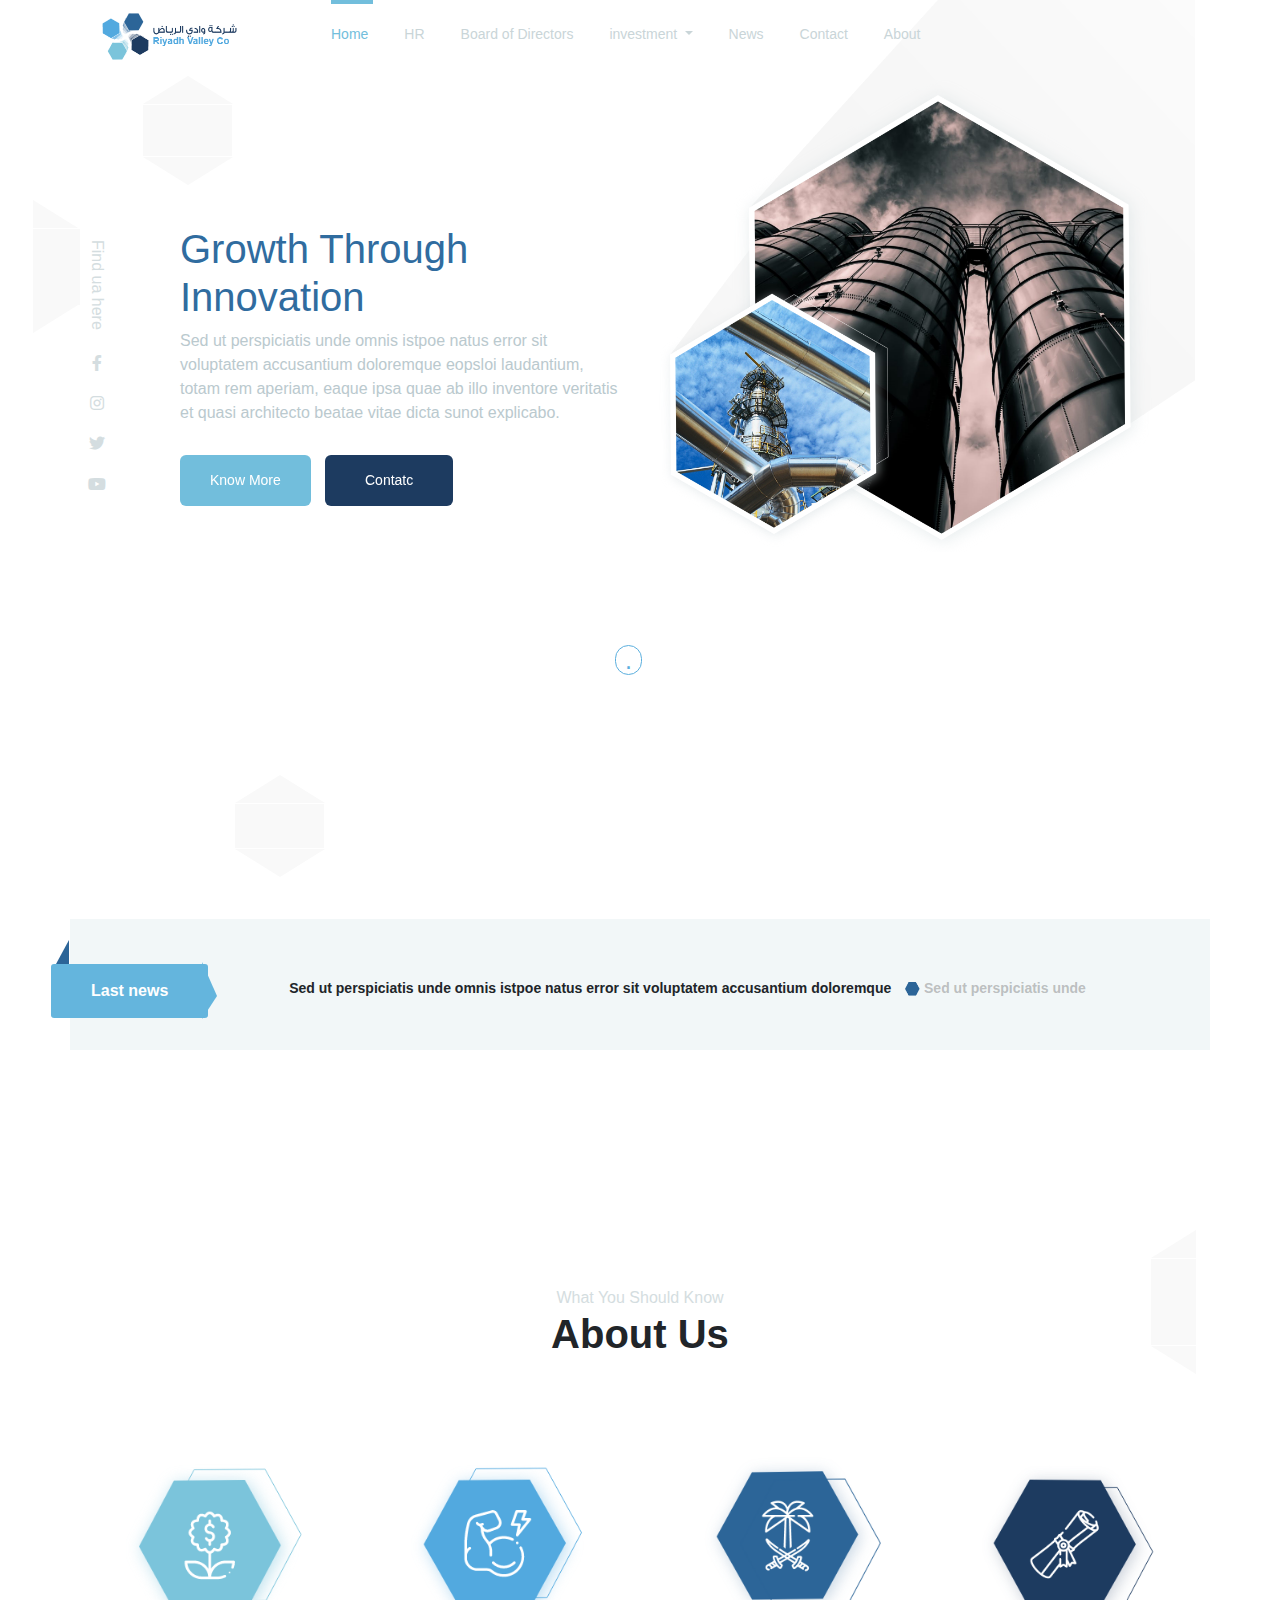
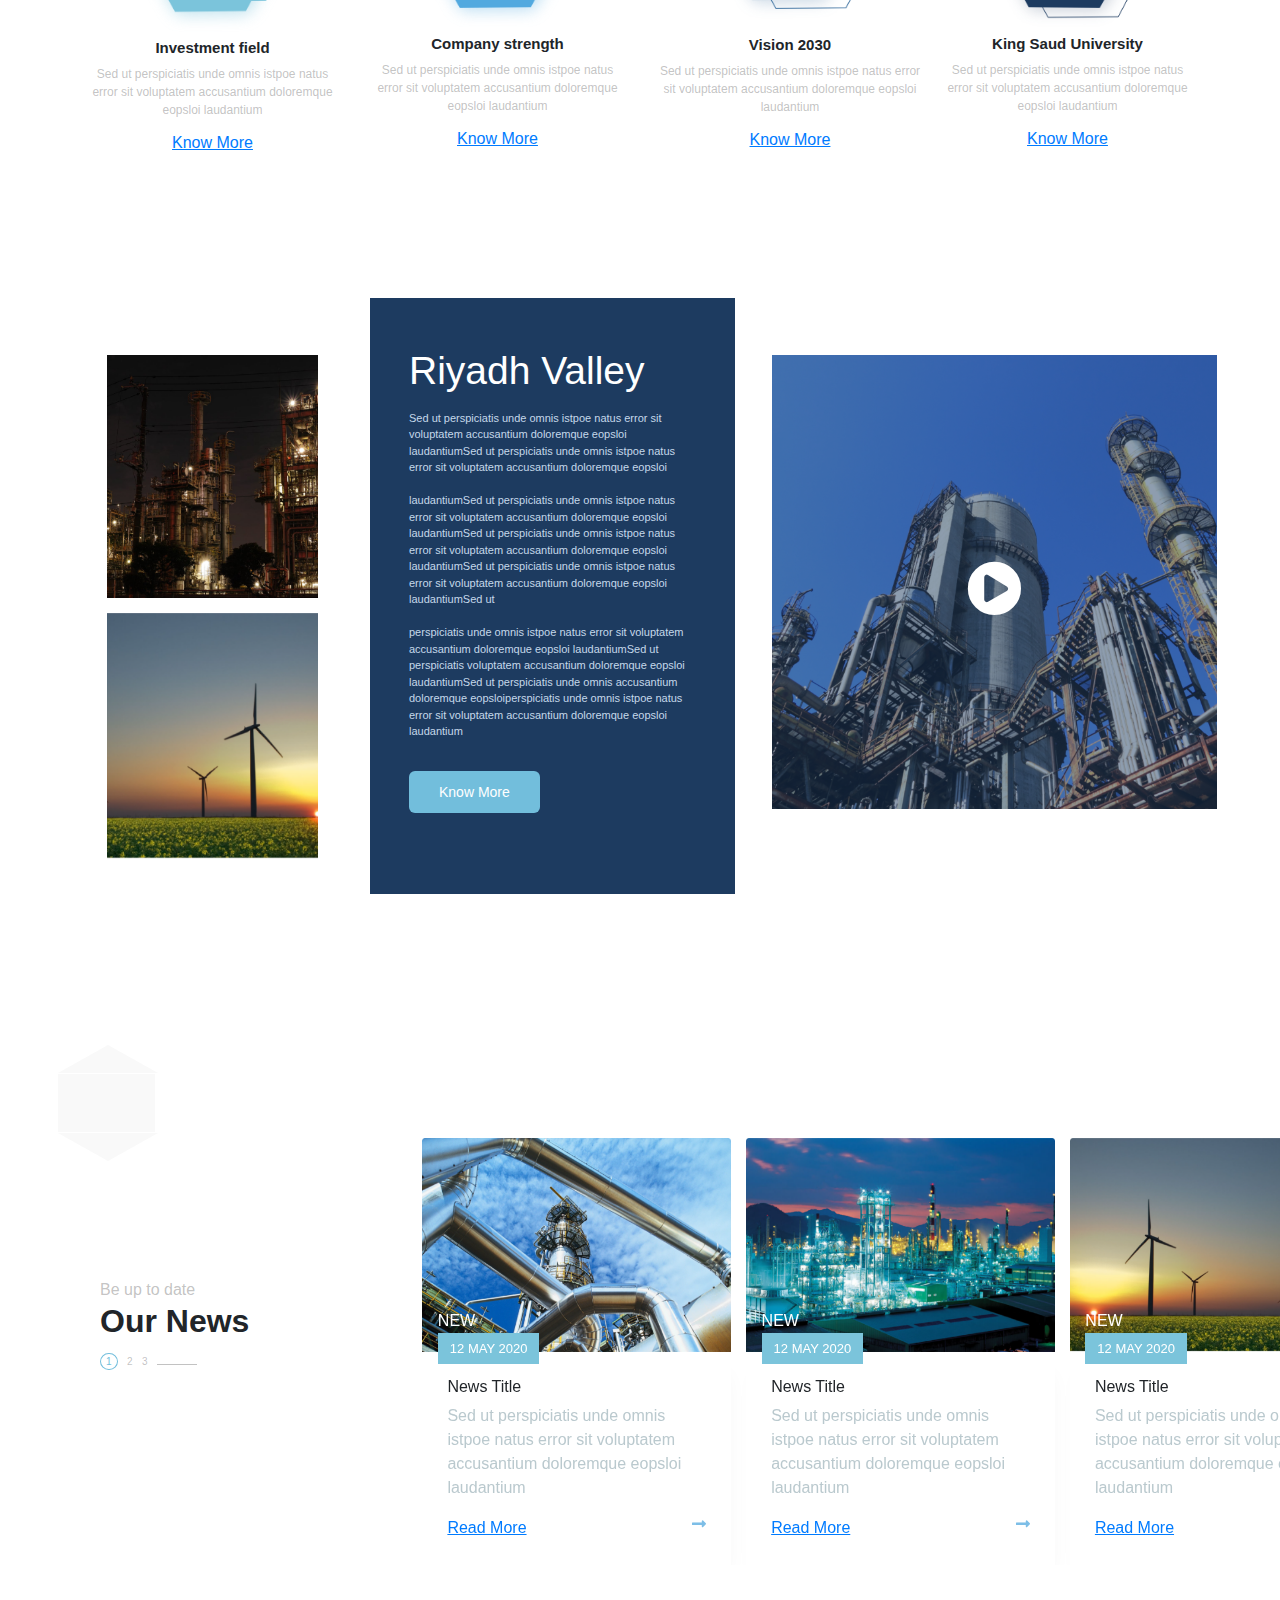
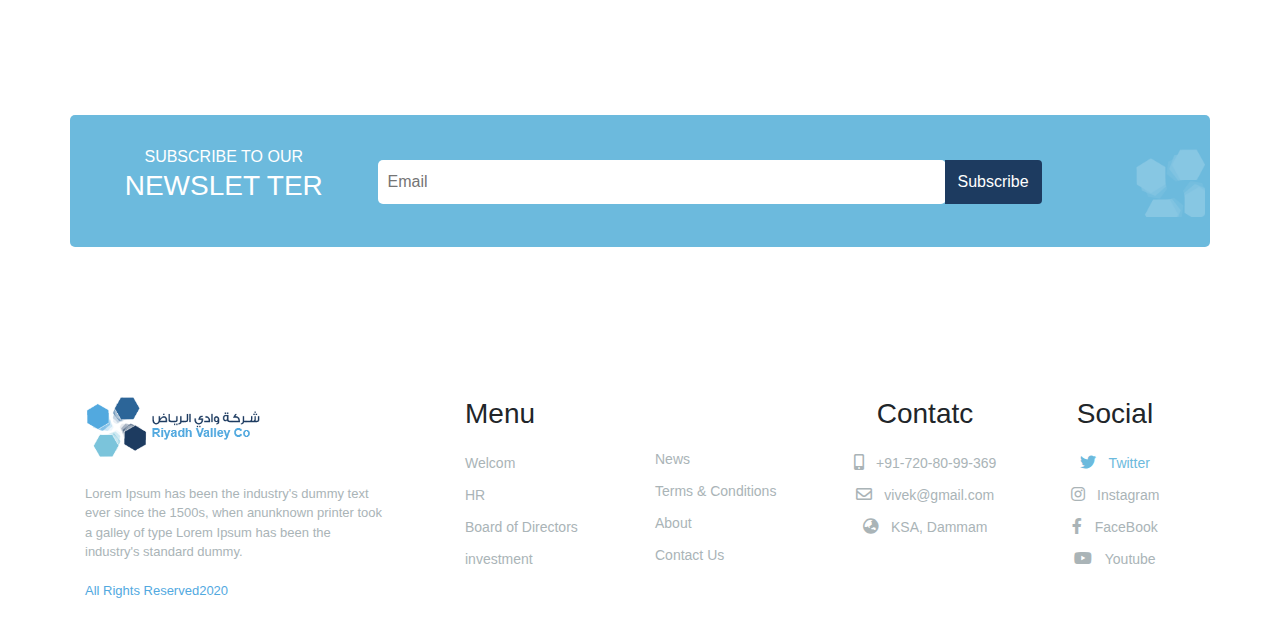
<file: index.html>
<!DOCTYPE html>
<html>
<head>
    <title>Home</title>
      <meta charset="utf-8">
      <meta name="viewport" content="width=device-width, initial-scale=1, shrink-to-fit=no">
      <link rel="stylesheet" href="css/bootstrap.css">
      <link rel="stylesheet" href="css/font-awesome.min.css">
      <link rel="stylesheet" href="css/owl.carousel.min.css">
      <link rel="stylesheet" href="css/owl.theme.default.css">
      <link rel="stylesheet" href="css/magnific-popup.css">
      <link rel="stylesheet" href="css/hover-min.css">
      <link rel="stylesheet" href="css/style.css">
</head>
<body>

 <!-- start header -->
 <header>
  <div class="container">
 <nav class="navbar navbar-expand-lg">
   <a class="navbar-brand" href="#"><img src="img/RVC Logo-1.png" alt=""></a>
   <button class="navbar-toggler" type="button" data-toggle="collapse" data-target="#Dropdown" aria-controls="Dropdown" aria-expanded="false" aria-label="Toggle navigation">
     <span><i class=" icon fas fa-bars fa-lg"></i></span>
   </button>

   <div class="collapse navbar-collapse" id="Dropdown">
     <ul class="navbar-nav">
       <li class="nav-item active">
         <a class="nav-link" href="index.html">Home</a>
       </li>
       <li class="nav-item">
         <a class="nav-link" href="#">HR</a>
       </li>
       <li class="nav-item">
        <a class="nav-link" href="Company.html">Board of Directors</a>
       </li>
       <li class="nav-item dropdown">
         <a class="nav-link dropdown-toggle" href="#" id="MenuLink" role="button" data-toggle="dropdown" aria-haspopup="true" aria-expanded="false">
           investment
         </a>
         <div class="dropdown-menu" aria-labelledby="MenuLink">
         <a class="dropdown-item" href="Project.html">Projects</a>
         </div>
       </li>
       <li class="nav-item">
         <a class="nav-link" href="News.html">News</a>
       </li>
       <li class="nav-item">
         <a class="nav-link" href="Contact.html">Contact</a>
       </li>
       <li class="nav-item">
         <a class="nav-link" href="About.html">About</a>
       </li>
       </ul>
     </div>
    </nav>
  </div>
 </header>
 <!-- End header -->
 
  <!-- start section -->
<section>
  <div class="container">
    <div id="after-before"></div>
   <div class="row">
      <div class="col-md-1">
      <div class="link">
         <span>Find ua here</span>
         <a href="#"><i class="fab fa-facebook-f"></i></a>
         <a href="#"><i class="fab fa-instagram"></i></a>
         <a href="#"><i class="fab fa-twitter"></i></a>
         <a href="#"><i class="fab fa-youtube"></i></a>
    </div>
    <div id="after-before2"></div>
</div>
<div class="col-md-5">
  <div class="title">
    <h2>Growth Through  <br>Innovation</h2>
      <p>Sed ut perspiciatis unde omnis istpoe natus error sit voluptatem
      accusantium doloremque eopsloi laudantium, totam rem aperiam,
      eaque ipsa quae ab illo inventore veritatis et quasi architecto beatae
      vitae dicta sunot explicabo.</p>
    <a class="hvr-wobble-horizontal" href="#">Know More</a>
    <a class="hvr-wobble-horizontal" href="#">Contatc</a>
     </div>
      </div>
     <div class="col-md-6">
    <div class="imge">
      <img src="img/img-663.png" alt="">
    </div>
    <a class="center" href="#last-news">.</a>
  </div>
   </div>
  </div>
</section>
  <!-- End section -->

<!-- start last-news -->
<section class="last-news" id="last-news">
  <div class="container text-center">
    <div id="after-before3"></div>
    <div class="row">
        <div class="col-lg-2 col-md-6">
					 <div class="last-link">
            <a href="#">Last news</a>
           </div>
					</div>

            <div class="col-lg-9 col-md-6">
					<div class="heading">
						<p>Sed ut perspiciatis unde omnis istpoe natus error sit
            voluptatem accusantium doloremque <span>
              <img src="img/imfls.png" alt="">
            </span> <span>Sed ut perspiciatis unde</span></p>
					</div>
				</div>
			</div>
		</section>
    <!-- Emd last-news -->

<!-- <!-start about -->
<div class="about">
  <div class="container text-center">
    <div class="title">
      <div id="after-before4"></div>
      <span>What You Should Know</span>
      <h2>About Us</h2>
   </div>
    <div class="row">
      <div class="col-md-3">
        <div class="about-us">
         <img src="img/about-1.png" alt="">
          <h4>Investment field</h4>
            <p>Sed ut perspiciatis unde omnis istpoe
            natus error sit voluptatem accusantium
            doloremque eopsloi laudantium</p>
            <a href="#">Know More</a>
        </div>
      </div>
      <div class="col-md-3">
      <div class="about-us">
            <img src="img/about-2.png" alt="">
            <h4>Company strength</h4>
            <p>Sed ut perspiciatis unde omnis istpoe
            natus error sit voluptatem accusantium
            doloremque eopsloi laudantium</p>
            <a href="#">Know More</a>
      </div>
    </div>
    <div class="col-md-3">
        <div class="about-us-3">
      <img  src="img/about-3.png" alt="">
          <h4>Vision 2030</h4>
          <p>Sed ut perspiciatis unde omnis istpoe
            natus error sit voluptatem accusantium
            doloremque eopsloi laudantium</p>
          <a href="#">Know More</a>
        </div>
    </div>
    <div class="col-md-3">
        <div class="about-us">
        <img src="img/about-4.png" alt="">
          <h4>King Saud University</h4>
          <p>Sed ut perspiciatis unde omnis istpoe
          natus error sit voluptatem accusantium
          doloremque eopsloi laudantium</p>
          <a href="#">Know More</a>
        </div>
      </div>
    </div>
  </div>
</div>
<!-- End about -->

<!-- strtt Riyadh -->
<section class="Riyadh">
<div class="container">
    <div class="row text-center">

      <div class="col-md-3">
        <div class="img">
          <div>
            <img src="img/pexels-photo-236722.png" alt="">
          </div>
          <div>
          <img src="img/Asset -6.png" alt="">
          </div>

        </div>
      </div>

      <div class="col-md-4">
         <div class="Riyadh-desc">
           <h3>Riyadh Valley</h3>
              <p>Sed ut perspiciatis unde omnis istpoe natus
              error sit voluptatem accusantium doloremque
              eopsloi laudantiumSed ut perspiciatis unde
              omnis istpoe natus error sit voluptatem
              accusantium doloremque eopsloi<br>
              <br>
              laudantiumSed ut perspiciatis unde omnis
              istpoe natus error sit voluptatem accusantium
              doloremque eopsloi laudantiumSed ut
              perspiciatis unde omnis istpoe natus error sit
              voluptatem accusantium doloremque eopsloi
              laudantiumSed ut perspiciatis unde omnis
              istpoe natus error sit voluptatem accusantium
              doloremque eopsloi laudantiumSed ut<br>
              <br>
              perspiciatis unde omnis istpoe natus error sit
              voluptatem accusantium doloremque eopsloi
              laudantiumSed ut perspiciatis voluptatem
              accusantium doloremque eopsloi
              laudantiumSed ut perspiciatis unde omnis
              accusantium doloremque eopsloiperspiciatis
              unde omnis istpoe natus error sit voluptatem
              accusantium doloremque eopsloi laudantium
          </p>
            <a href="#">Know More</a>
         </div>
      </div>

      <div class="col-md-5">
        <div class="Video">
          <div class="overlay">
            <a class="pop" href="">
              <i class="fas fa-play-circle">
              </i>
            </a>
          </div>
          <img src="img/imges-abo.png" alt="">
        </div>
      </div>
    </div>
  </div>
</section>
<!-- End Riyadh -->

  <!-- start slider -->
<div id="after-before5"></div>
 <div class="News">
   <div class="container">
     <div class="title">
      <span>Be up to date</span>
      <h2>Our News</h2>
       <span>1</span>
       <span>2</span>
       <span>3</span>
     </div>
    </div>
   </div>
     <div class="slider">
       <div class="owl-carousel owl-theme">
         <div class="item">
           <div class="date">
             <img src="img/Asset -2.png" alt="">
             <div class="date-desc">
               <span>NEW</span>
               <span>12 MAY 2020</span>
             </div>
           </div>

           <div class="news-title">
           <h6>News Title</h6>
            <p>Sed ut perspiciatis unde omnis istpoe
            natus error sit voluptatem accusantium
            doloremque eopsloi laudantium</p>
            <a href="#">Read More</a>
            <i class="fas fa-long-arrow-alt-right"></i>
           </div>
         </div>

         <div class="item">
           <div class="date">
             <img src="img/imgeswe.png" alt="">
             <div class="date-desc">
               <span>NEW</span>
               <span>12 MAY 2020</span>
             </div>
           </div>
           <div class="news-title">
           <h6>News Title</h6>
           <p>Sed ut perspiciatis unde omnis istpoe
           natus error sit voluptatem accusantium
           doloremque eopsloi laudantium</p>
           <a href="#">Read More</a>
           <i class="fas fa-long-arrow-alt-right"></i>
           </div>
         </div>

         <div class="item">
           <div class="date">
             <img src="img/Asset 4.png" alt="">
             <div class="date-desc">
               <span>NEW</span>
               <span>12 MAY 2020</span>
             </div>
           </div>
          <div class="news-title">
           <h6>News Title</h6>
           <p>Sed ut perspiciatis unde omnis istpoe
           natus error sit voluptatem accusantium
           doloremque eopsloi laudantium</p>
           <a href="#">Read More</a>
           <i class="fas fa-long-arrow-alt-right"></i>
           </div>
        </div>
      </div>
    </div>
   </div>
  </div>
   <!-- End slider -->

<!-- strat SUBSCRIBE -->
<div class="SUBSCRIBE">
  <div class="container text-center">
    <div class="row">
      <div class="col-lg-3 col-md-6">
        <div class="head">
           <span>SUBSCRIBE TO OUR</span>
           <h3>NEWSLET TER</h3>
        </div>
      </div>

      <div class="col-lg-8 col-md-6">
        <div class="input-group">
        <input type="text" placeholder="Email" aria-describedby="basic-addon2">
        <div class="input-group-append">
        <button class="btn" type="button">Subscribe</button>
        </div>
       </div>
      </div>
      <div class="col-lg-1">
         <div class="SUBSCRIBE-img">
           <img src="img/img-97.png" alt="">
         </div>
      </div>
    </div>
  </div>
</div>
<!-- End SUBSCRIBE -->

<!-- Start footer -->
<footer>
<div class="container text-center">
<div class="row">
  <div class="col-md-4">
    <div class="desc-footer">
         <img src="img/RVC Logo.png" alt="">
           <p>Lorem Ipsum has been the industry's dummy
          text ever since the 1500s, when anunknown
          printer took a galley of type Lorem Ipsum has
          been the industry's standard dummy.</p>
         <span>All Rights Reserved2020</span>
    </div>
  </div>
  <div class="col-md-2">
  <div class="Menu">
    <h3>Menu</h3>
    <ul>
      <li><a href="#">Welcom</a></li>
      <li><a href="#">HR</a></li>
      <li><a href="#">Board of Directors</a></li>
      <li><a href="#">investment</a></li>
    </ul>
  </div>
  </div>
  <div class="col-md-2">
    <div class="News">
      <ul>
        <li><a href="#">News</a></li>
        <li><a href="#">Terms & Conditions</a></li>
        <li><a href="#">About</a></li>
        <li><a href="#">Contact Us</a></li>
      </ul>
    </div>
  </div>
  <div class="col-md-2">
    <div class="Contatc">
      <h3>Contatc</h3>
      <ul>
        <li><i class="fas fa-mobile-alt"></i> <a href="#">+91-720-80-99-369</a></li>
        <li><i class="far fa-envelope"></i> <a href="#">vivek@gmail.com</a></li>
        <li><i class="fas fa-globe-asia"></i> <a href="#">KSA, Dammam</a></li>
      </ul>
    </div>
  </div>
  <div class="col-md-2">
    <div class="social">
      <h3>Social</h3>
        <ul>
        <li class="active"><i class="fab fa-twitter"></i> <a href="#">Twitter</a></li>
        <li><i class="fab fa-instagram"></i> <a href="#">Instagram</a></li>
        <li><i class="fab fa-facebook-f"></i> <a href="#">FaceBook</a></li>
        <li><i class="fab fa-youtube"></i> <a href="#">Youtube</a></li>
      </ul>
    </div>
  </div>
   </div>
</div>
</footer>
<!-- End footer -->


    <script src="js/jquery-3.4.1.min.js"></script>
    <script src="js/bootstrap.js"></script>
    <script src="js/popper.js"></script>
    <script src="js/jquery.magnific-popup.min.js"></script>
    <script src="js/owl.carousel.min.js"></script>
    <script src="js/script.js"></script>
</body>
</html>
</file>
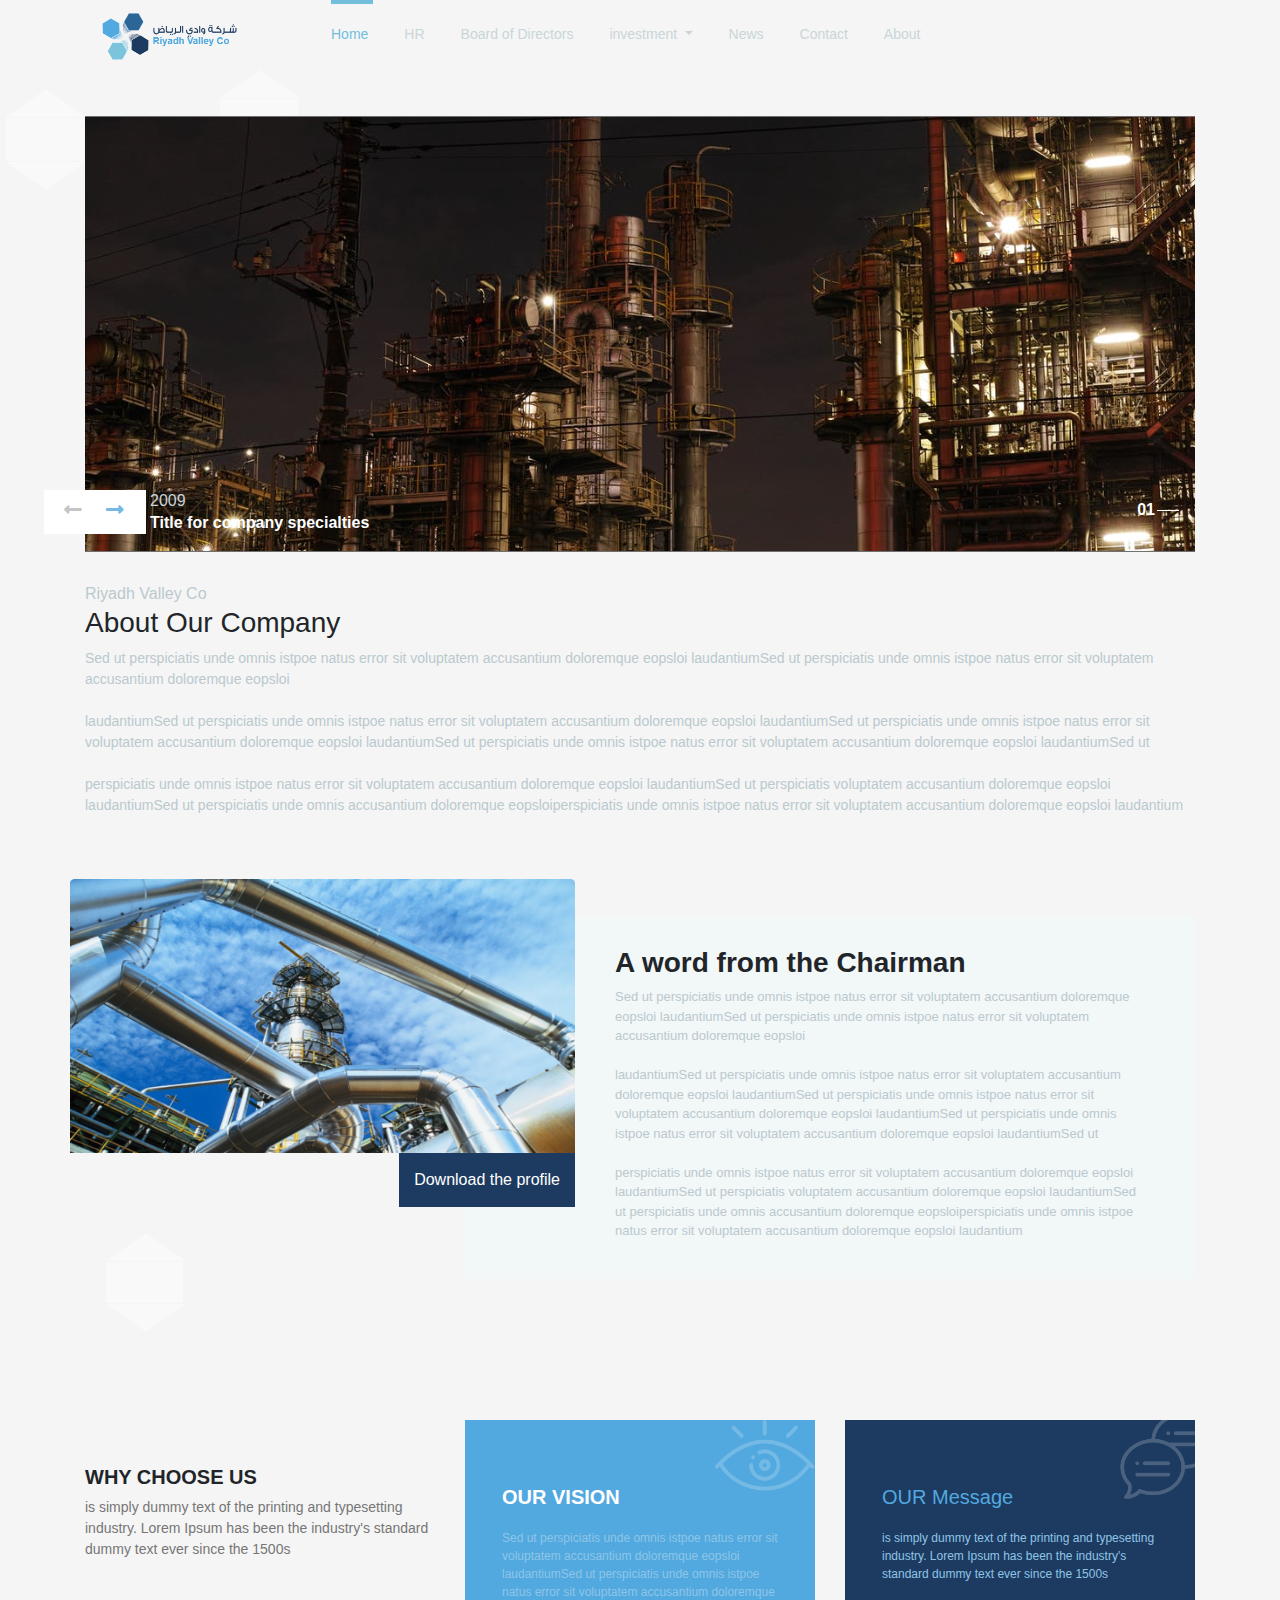
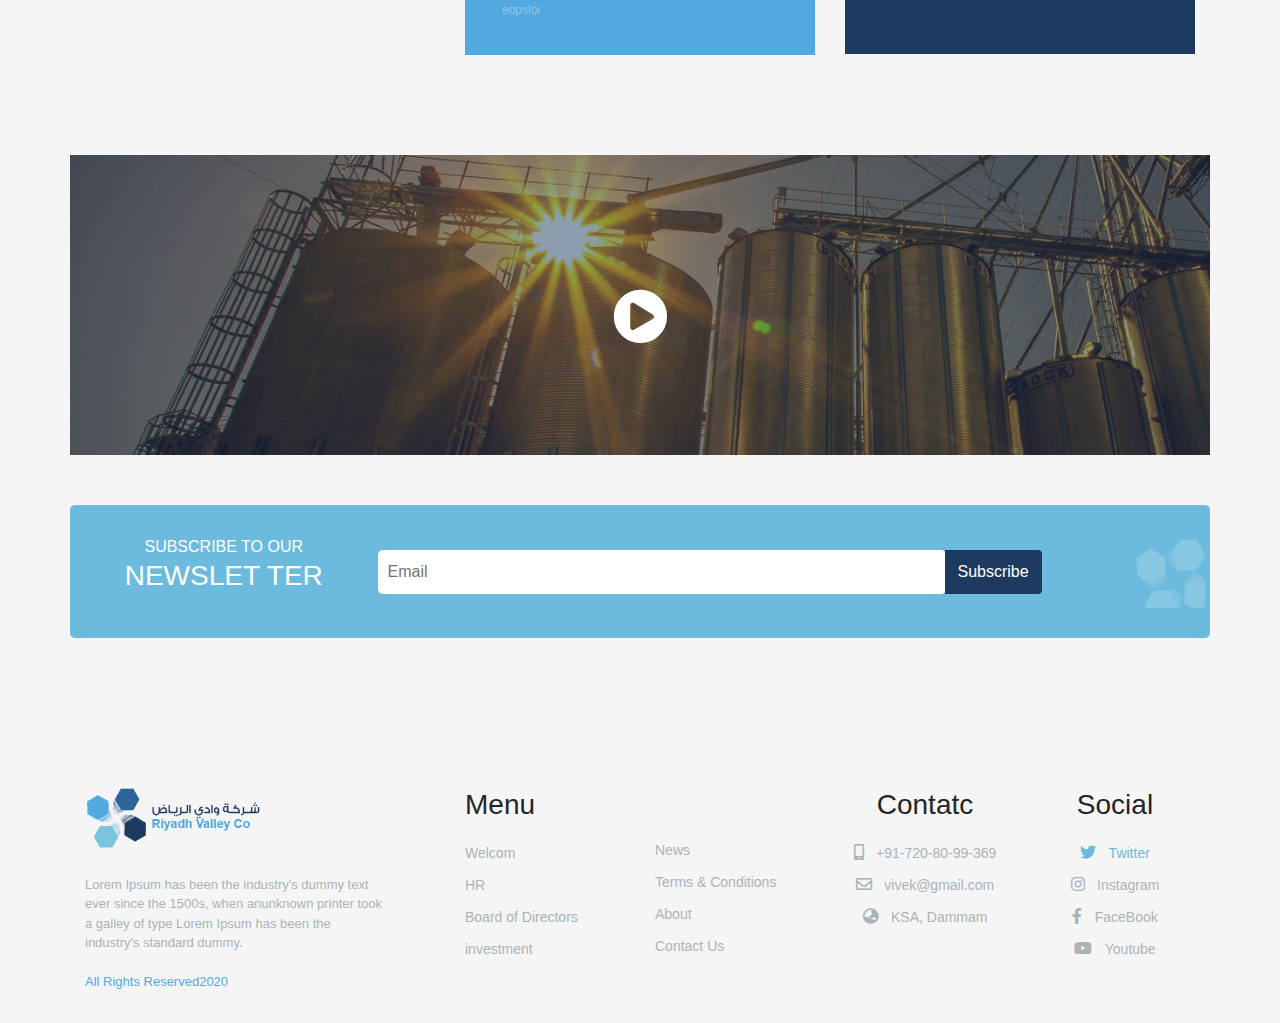
<file: About.html>
<!DOCTYPE html>
<html>
<head>
    <title>About</title>
      <meta charset="utf-8">
      <meta name="viewport" content="width=device-width, initial-scale=1, shrink-to-fit=no">
      <link rel="stylesheet" href="css/bootstrap.css">
      <link rel="stylesheet" href="css/font-awesome.min.css">
      <link rel="stylesheet" href="css/owl.carousel.min.css">
      <link rel="stylesheet" href="css/owl.theme.default.css">
      <link rel="stylesheet" href="css/magnific-popup.css">
      <link rel="stylesheet" href="css/hover-min.css">
      <link rel="stylesheet" href="css/style.css">
</head>
<body class="background">
 <!-- start header -->
 <header>
  <div class="container">
 <nav class="navbar navbar-expand-lg">
   <a class="navbar-brand" href="#"><img src="img/RVC Logo-1.png" alt=""></a>
   <button class="navbar-toggler" type="button" data-toggle="collapse" data-target="#Dropdown" aria-controls="Dropdown" aria-expanded="false" aria-label="Toggle navigation">
     <span><i class=" icon fas fa-bars fa-lg"></i></span>
   </button>

   <div class="collapse navbar-collapse" id="Dropdown">
     <ul class="navbar-nav">
       <li class="nav-item active">
        <a class="nav-link" href="index.html">Home</a>
       </li>
       <li class="nav-item">
         <a class="nav-link" href="#">HR</a>
       </li>
       <li class="nav-item">
        <a class="nav-link" href="Company.html">Board of Directors</a>
       </li>
       <li class="nav-item dropdown">
         <a class="nav-link dropdown-toggle" href="#" id="MenuLink" role="button" data-toggle="dropdown" aria-haspopup="true" aria-expanded="false">
           investment
         </a>
         <div class="dropdown-menu" aria-labelledby="MenuLink">
         <a class="dropdown-item" href="Project.html">Projects</a>
         </div>
       </li>
       <li class="nav-item">
         <a class="nav-link" href="News.html">News</a>
       </li>
       <li class="nav-item">
         <a class="nav-link" href="Contact.html">Contact</a>
       </li>
       <li class="nav-item">
         <a class="nav-link" href="About.html">About</a>
       </li>
       </ul>
     </div>
    </nav>
  </div>
 </header>
 <!-- End header -->

<!-- start section -->
<div class="section">
  <div id="after-before9"></div>
  <div class="container">
    <div id="after-before8"></div>
    <div class="Information">
        <div class="arrow">
          <i class="fas fa-long-arrow-alt-left"></i>
          <i class="fas fa-long-arrow-alt-right"></i>
        </div>
        <div class="icon">
          <span>2009</span>
          <h6>Title for company specialties</h6>
       </div>
       <span>01</span>
  </div>
</div>
<!-- End section -->

<!-- start about -->
<div class="about-Project">
  <div class="container">
    <div class="about-desc">
      <span>Riyadh Valley Co</span>
      <h3>About Our Company</h3>
      <p>Sed ut perspiciatis unde omnis istpoe natus error sit voluptatem
       accusantium doloremque eopsloi laudantiumSed ut perspiciatis unde omnis istpoe
       natus error sit voluptatem accusantium doloremque eopsloi 
       <br> <br>
       laudantiumSed ut perspiciatis unde omnis istpoe natus
        error sit voluptatem accusantium doloremque eopsloi laudantiumSed 
        ut perspiciatis unde omnis istpoe natus error sit voluptatem accusantium 
        doloremque eopsloi laudantiumSed ut perspiciatis unde omnis istpoe natus error 
        sit voluptatem accusantium doloremque eopsloi laudantiumSed ut 
      <br> <br>
     perspiciatis unde omnis istpoe natus error sit
      voluptatem accusantium doloremque eopsloi laudantiumSed
       ut perspiciatis voluptatem accusantium doloremque eopsloi laudantiumSed
        ut perspiciatis unde omnis  accusantium doloremque eopsloiperspiciatis unde
         omnis istpoe natus error sit voluptatem accusantium doloremque eopsloi laudantium</p>
    </div>
  </div>
</div>
<!-- End about -->

<!-- start Chairman -->

<div class="Chairman">
  <div class="container">
      <div class="row">
         <div class="col-md-4">
             <div class="imge">
               <img src="img/Asset -2.png" alt="" class="img-fluid">
               <a href="#">Download the profile</a>
             </div>
         </div>
         <div class="col-md-8">
           <div class="Chairman-desc">
              <h3>A word from the Chairman</h3>
                <p>Sed ut perspiciatis unde omnis istpoe natus error sit voluptatem accusantium doloremque 
                eopsloi laudantiumSed ut perspiciatis unde omnis istpoe natus 
                error sit voluptatem accusantium doloremque eopsloi 
                <br><br>
                laudantiumSed ut perspiciatis unde omnis istpoe natus error sit voluptatem 
                accusantium doloremque eopsloi laudantiumSed ut perspiciatis unde omnis istpoe natus 
                error sit voluptatem accusantium doloremque eopsloi laudantiumSed ut perspiciatis unde omnis istpoe natus
                error sit voluptatem accusantium doloremque eopsloi laudantiumSed ut 
                <br><br>
                perspiciatis unde omnis istpoe natus error sit voluptatem accusantium 
                doloremque eopsloi laudantiumSed ut perspiciatis voluptatem accusantium doloremque
                eopsloi laudantiumSed ut perspiciatis unde omnis  accusantium doloremque eopsloiperspiciatis unde omnis istpoe natus error
                sit voluptatem accusantium doloremque eopsloi laudantium
                </p>
           </div>
        </div>
      </div>
  </div>
</div>
<!-- End Chairman -->
<div id="after-before10"></div>
<!-- start CHOOS -->
<div class="choos">
  <div class="container">
    <div class="row">
        <div class="col-md-4">
          <div class="choos-us">
             <h4>WHY CHOOSE US</h4>
             <p>is simply dummy text of the printing and typesetting industry. Lorem Ipsum has
              been the industry's standard dummy text ever since the 1500s</p>
          </div>
        </div>  
        <div class="col-md-4">
           <div class="our-vision">
             <img src="img/imgeschd.png" alt="">
             <h3>OUR VISION</h3>
             <p>Sed ut perspiciatis unde omnis istpoe natus error sit voluptatem 
               accusantium doloremque eopsloi laudantiumSed ut perspiciatis unde omnis istpoe natus
              error sit voluptatem accusantium doloremque eopsloi </p>
           </div>
        </div> 
        <div class="col-md-4">
          <div class="our-Message">
            <img src="img/imgase.png" alt="">
            <h3>OUR Message</h3>
             <p>is simply dummy text of the printing and typesetting industry.
             Lorem Ipsum has been the industry's standard dummy text ever since the 1500s</p>
          </div>
        </div> 
    </div>
  </div>
</div>
<!-- Evd CHOOS -->

<!-- start Video -->
<div class="Video">
  <div class="container">
  <div class="overlay">
    <a class="pop" href="">
      <i class="fas fa-play-circle">
      </i>
    </a>
  </div>
 </div>
</div>
<!-- End Video -->

<!-- strat SUBSCRIBE -->
<div class="SUBSCRIBE">
  <div class="container text-center">
    <div class="row">
      <div class="col-lg-3 col-md-6">
        <div class="head">
           <span>SUBSCRIBE TO OUR</span>
           <h3>NEWSLET TER</h3>
        </div>
      </div>

      <div class="col-lg-8 col-md-6">
        <div class="input-group">
        <input type="text" placeholder="Email" aria-describedby="basic-addon2">
        <div class="input-group-append">
        <button class="btn" type="button">Subscribe</button>
        </div>
       </div>
      </div>
      <div class="col-lg-1">
         <div class="SUBSCRIBE-img">
           <img src="img/img-97.png" alt="">
         </div>
      </div>
    </div>
  </div>
</div>
<!-- End SUBSCRIBE -->


<!-- Start footer -->
<footer>
<div class="container text-center">
<div class="row">
  <div class="col-md-4">
    <div class="desc-footer">
         <img src="img/RVC Logo.png" alt="">
           <p>Lorem Ipsum has been the industry's dummy
          text ever since the 1500s, when anunknown
          printer took a galley of type Lorem Ipsum has
          been the industry's standard dummy.</p>
         <span>All Rights Reserved2020</span>
    </div>
  </div>
  <div class="col-md-2">
  <div class="Menu">
    <h3>Menu</h3>
    <ul>
      <li><a href="#">Welcom</a></li>
      <li><a href="#">HR</a></li>
      <li><a href="#">Board of Directors</a></li>
      <li><a href="#">investment</a></li>
    </ul>
  </div>
  </div>
  <div class="col-md-2">
    <div class="News">
      <ul>
        <li><a href="#">News</a></li>
        <li><a href="#">Terms & Conditions</a></li>
        <li><a href="#">About</a></li>
        <li><a href="#">Contact Us</a></li>
      </ul>
    </div>
  </div>
  <div class="col-md-2">
    <div class="Contatc">
      <h3>Contatc</h3>
      <ul>
        <li><i class="fas fa-mobile-alt"></i> <a href="#">+91-720-80-99-369</a></li>
        <li><i class="far fa-envelope"></i> <a href="#">vivek@gmail.com</a></li>
        <li><i class="fas fa-globe-asia"></i> <a href="#">KSA, Dammam</a></li>
      </ul>
    </div>
  </div>
  <div class="col-md-2">
    <div class="social">
      <h3>Social</h3>
        <ul>
        <li class="active"><i class="fab fa-twitter"></i> <a href="#">Twitter</a></li>
        <li><i class="fab fa-instagram"></i> <a href="#">Instagram</a></li>
        <li><i class="fab fa-facebook-f"></i> <a href="#">FaceBook</a></li>
        <li><i class="fab fa-youtube"></i> <a href="#">Youtube</a></li>
      </ul>
    </div>
  </div>
   </div>
</div>
</footer>
<!-- End footer -->

    <script src="js/jquery-3.4.1.min.js"></script>
    <script src="js/bootstrap.js"></script>
    <script src="js/popper.js"></script>
    <script src="js/jquery.magnific-popup.min.js"></script>
    <script src="js/owl.carousel.min.js"></script>
    <script src="js/script.js"></script>
</body>
</html>
</file>
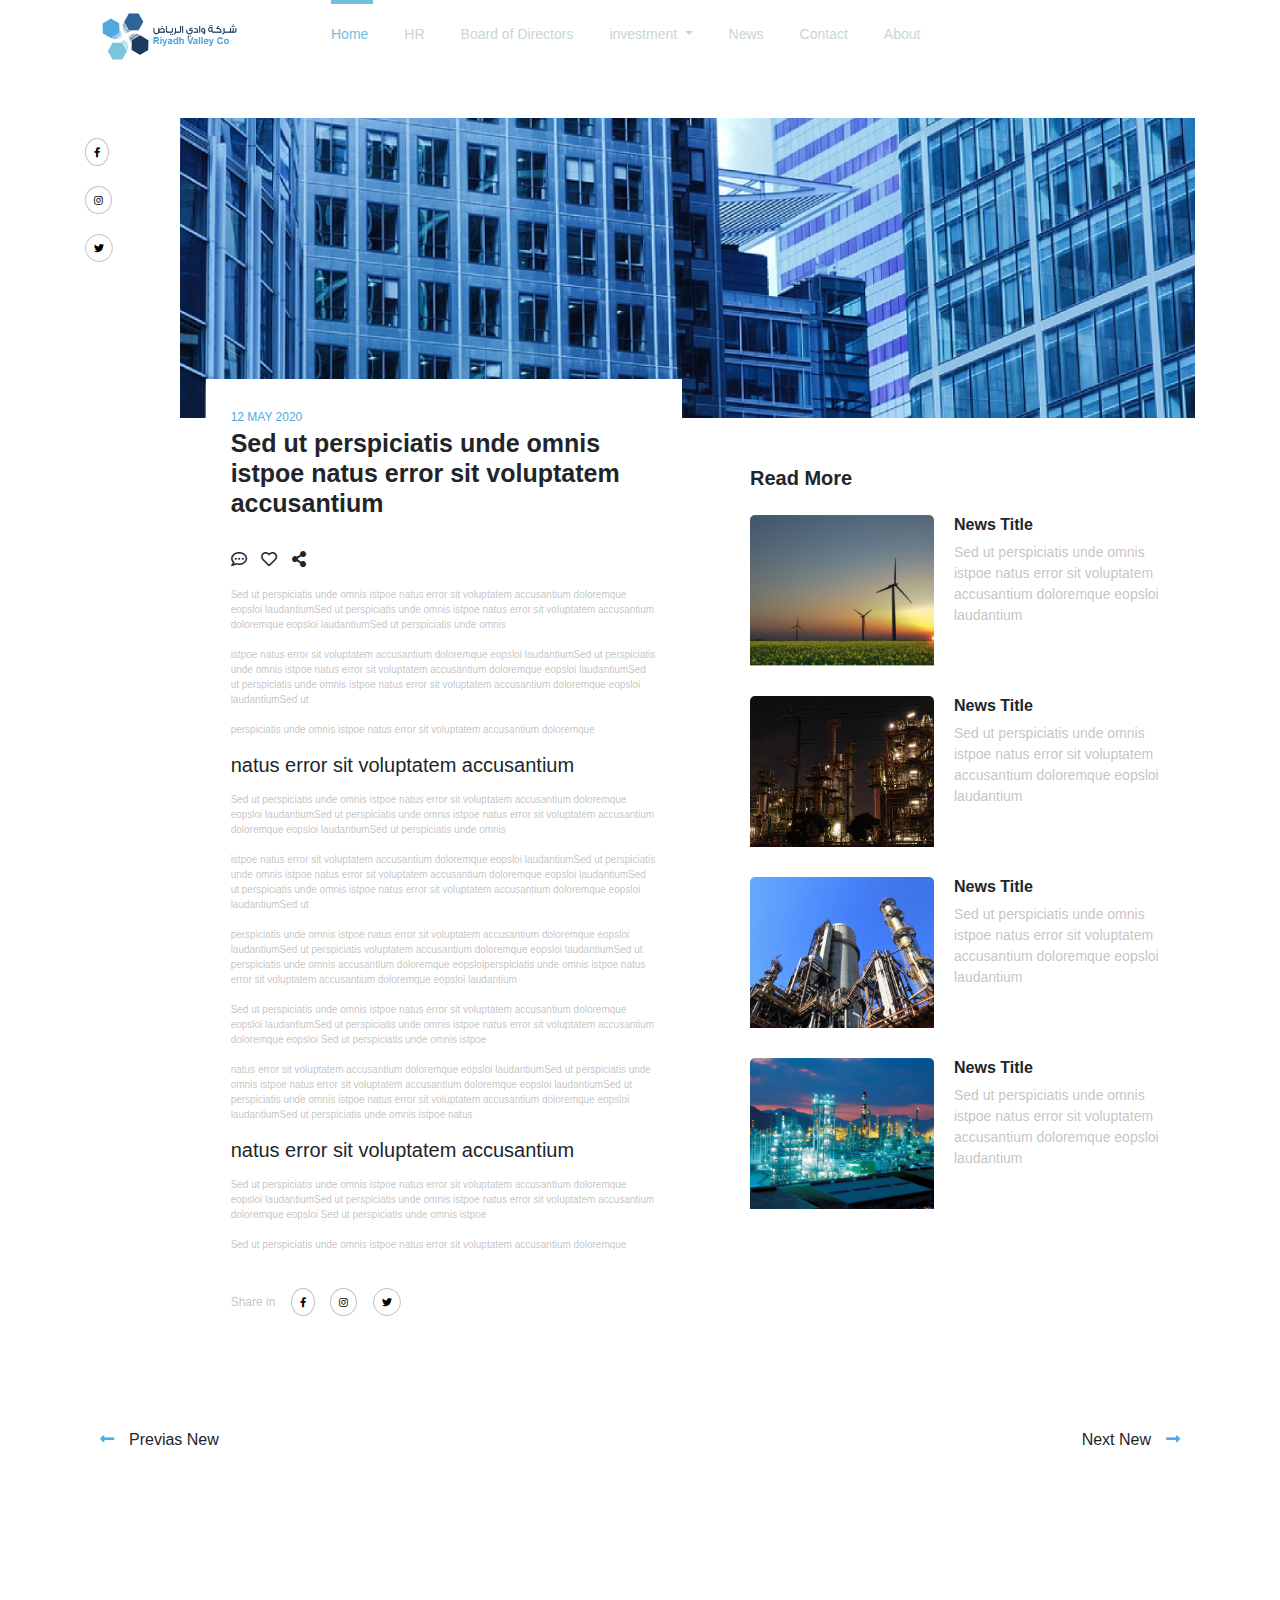
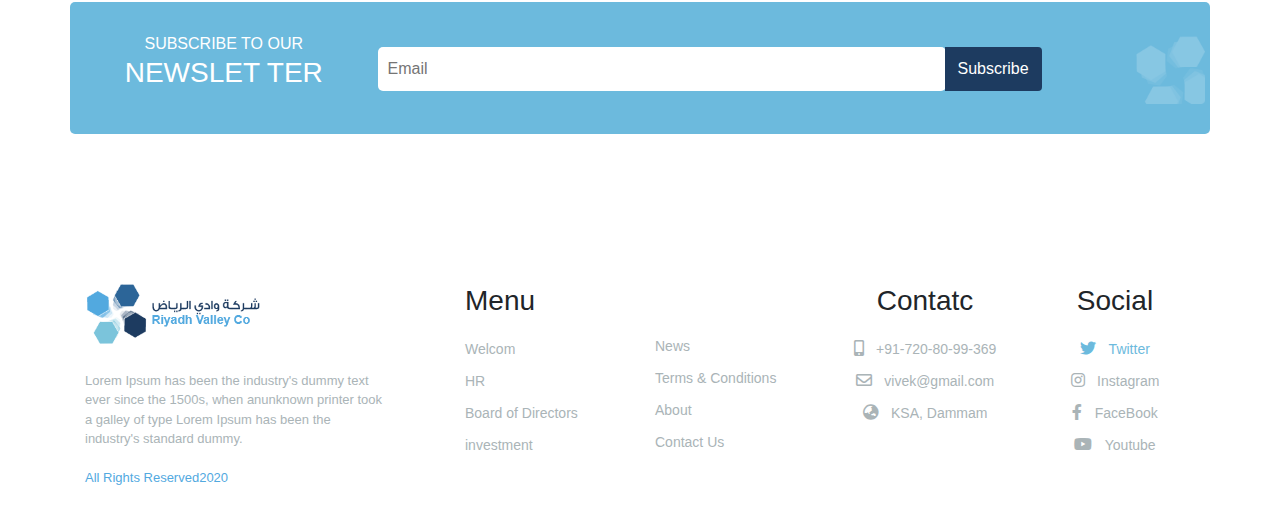
<file: Blog.html>
<!DOCTYPE html>
<html>
<head>
    <title>Blog</title>
      <meta charset="utf-8">
      <meta name="viewport" content="width=device-width, initial-scale=1, shrink-to-fit=no">
      <link rel="stylesheet" href="css/bootstrap.css">
      <link rel="stylesheet" href="css/font-awesome.min.css">
      <link rel="stylesheet" href="css/owl.carousel.min.css">
      <link rel="stylesheet" href="css/owl.theme.default.css">
      <link rel="stylesheet" href="css/magnific-popup.css">
      <link rel="stylesheet" href="css/hover-min.css">
      <link rel="stylesheet" href="css/style.css">
</head>

 <!-- start header -->
 <header>
  <div class="container">
 <nav class="navbar navbar-expand-lg">
   <a class="navbar-brand" href="#"><img src="img/RVC Logo-1.png" alt=""></a>
   <button class="navbar-toggler" type="button" data-toggle="collapse" data-target="#Dropdown" aria-controls="Dropdown" aria-expanded="false" aria-label="Toggle navigation">
     <span><i class=" icon fas fa-bars fa-lg"></i></span>
   </button>

   <div class="collapse navbar-collapse" id="Dropdown">
     <ul class="navbar-nav">
       <li class="nav-item active">
        <a class="nav-link" href="index.html">Home</a>
       </li>
       <li class="nav-item">
         <a class="nav-link" href="#">HR</a>
       </li>
       <li class="nav-item">
        <a class="nav-link" href="Company.html">Board of Directors</a>
       </li>
       <li class="nav-item dropdown">
         <a class="nav-link dropdown-toggle" href="#" id="MenuLink" role="button" data-toggle="dropdown" aria-haspopup="true" aria-expanded="false">
           investment
         </a>
         <div class="dropdown-menu" aria-labelledby="MenuLink">
         <a class="dropdown-item" href="Project.html">Projects</a>
         </div>
       </li>
       <li class="nav-item">
         <a class="nav-link" href="News.html">News</a>
       </li>
       <li class="nav-item">
         <a class="nav-link" href="Contact.html">Contact</a>
       </li>
       <li class="nav-item">
         <a class="nav-link" href="About.html">About</a>
       </li>
       </ul>
     </div>
    </nav>
  </div>
 </header>
 <!-- End header -->

<div class="Blog mt-4">
  <div class="container">
     <div class="row">
       <div class="col-1">
         <ul class="list">
           <li><a href="#"><i class="fab fa-facebook-f"></i></a></li>
           <li><a href="#"><i class="fab fa-instagram"></i></a></li>
           <li><a href="#"><i class="fab fa-twitter"></i></a></li>
         </ul>
       </div>
       <div class="col-11">
        <div class="Blog-img">
        </div>
      </div>
     </div>

    </div>
  </div>
</div>


<div class="Blog-title mt-5">
  <div class="container">
    <div class="row">
      <div class="col-md-7">
        <div class="heding">
          <span>12 MAY 2020</span>
          <h2>Sed ut perspiciatis unde omnis istpoe natus error sit voluptatem accusantium</h2>
          <div class="inteaction">
            <i class="far fa-comment-dots"></i>
            <i class="far fa-heart"></i>
            <i class="fas fa-share-alt"></i>
          </div>
          <p>Sed ut perspiciatis unde omnis istpoe natus error sit voluptatem 
            accusantium doloremque eopsloi laudantiumSed ut perspiciatis unde 
            omnis istpoe natus error sit voluptatem accusantium doloremque 
            eopsloi laudantiumSed ut perspiciatis unde omnis <br><br>
            istpoe natus error sit voluptatem accusantium doloremque eopsloi 
            laudantiumSed ut perspiciatis unde omnis istpoe natus error sit voluptatem
            accusantium doloremque eopsloi laudantiumSed ut perspiciatis unde omnis istpoe 
            natus error sit voluptatem accusantium doloremque eopsloi laudantiumSed ut 
          <br><br>
            perspiciatis unde omnis istpoe natus error sit voluptatem accusantium doloremque 
          </p>
          <h3>natus error sit voluptatem accusantium</h3>
          <p>Sed ut perspiciatis unde omnis istpoe natus error sit voluptatem 
            accusantium doloremque eopsloi laudantiumSed ut perspiciatis unde 
            omnis istpoe natus error sit voluptatem accusantium doloremque 
            eopsloi laudantiumSed ut perspiciatis unde omnis <br><br>
            istpoe natus error sit voluptatem accusantium doloremque eopsloi 
            laudantiumSed ut perspiciatis unde omnis istpoe natus error sit voluptatem
            accusantium doloremque eopsloi laudantiumSed ut perspiciatis unde omnis istpoe 
            natus error sit voluptatem accusantium doloremque eopsloi laudantiumSed ut 
            <br><br>
            perspiciatis unde omnis istpoe natus error sit voluptatem accusantium 
            doloremque eopsloi laudantiumSed ut perspiciatis voluptatem accusantium 
            doloremque eopsloi laudantiumSed ut perspiciatis unde omnis  accusantium 
            doloremque eopsloiperspiciatis unde omnis istpoe natus 
            error sit voluptatem accusantium doloremque eopsloi laudantium
            <br><br>
            Sed ut perspiciatis unde omnis istpoe natus error sit voluptatem accusantium 
            doloremque eopsloi laudantiumSed ut perspiciatis unde omnis istpoe natus error sit
            voluptatem accusantium doloremque eopsloi Sed ut perspiciatis unde omnis istpoe 
             <br><br>
             natus error sit voluptatem accusantium doloremque eopsloi laudantiumSed ut 
             perspiciatis unde omnis istpoe natus error sit voluptatem accusantium doloremque eopsloi 
             laudantiumSed ut perspiciatis unde omnis istpoe natus error sit voluptatem accusantium doloremque 
             eopsloi laudantiumSed ut perspiciatis unde omnis istpoe natus 
            </p>
             <h3>natus error sit voluptatem accusantium</h3>
             <p> Sed ut perspiciatis unde omnis istpoe natus error sit voluptatem accusantium 
              doloremque eopsloi laudantiumSed ut perspiciatis unde omnis istpoe natus error sit
              voluptatem accusantium doloremque eopsloi Sed ut perspiciatis unde omnis istpoe 
              <br><br>
              Sed ut perspiciatis unde omnis istpoe natus error sit voluptatem accusantium doloremque 
           </p>
         <div class="Social">
          <span>Share in</span>
            <a href="#"><i class="fab fa-facebook-f"></i></a>
           <a href="#"><i class="fab fa-instagram"></i></a>
           <a href="#"><i class="fab fa-twitter"></i></a>
        </div>
        </div>
      </div>
      <div class="col-md-5">
        <div class="Read-More">
          <h5>Read More</h5>
       <div class="Read-img">
          <img src="img/imgae/img-New (4).png" alt="">
          <div class="read">
            <h6>News Title </h6>
            <p>Sed ut perspiciatis unde omnis istpoe natus error sit voluptatem accusantium doloremque eopsloi laudantium</p>
          </div>
        </div>
        <div class="Read-img">
          <img src="img/imgae/img-New.png" alt="">
          <div class="read">
            <h6>News Title </h6>
            <p>Sed ut perspiciatis unde omnis istpoe natus error sit voluptatem accusantium doloremque eopsloi laudantium</p>
          </div>
        </div>
        <div class="Read-img">
          <img src="img/imgae/img-New (2).png" alt="">
          <div class="read">
            <h6>News Title </h6>
            <p>Sed ut perspiciatis unde omnis istpoe natus error sit voluptatem accusantium doloremque eopsloi laudantium</p>
          </div>
        </div>
        <div class="Read-img">
          <img src="img/imgae/img-New (3).png" alt="">
          <div class="read">
          <h6>News Title </h6>
          <p>Sed ut perspiciatis unde omnis istpoe natus error sit voluptatem accusantium doloremque eopsloi laudantium</p>
          </div>
        </div>
        </div>
      </div>
    </div>
    <div class="icon">
      <span><i class="fas fa-long-arrow-alt-left"></i>Previas New</span>
      <span>Next New<i class="fas fa-long-arrow-alt-right"></i></span>
    </div>
  </div>
</div>
<!-- End Valley News -->

<!-- strat SUBSCRIBE -->
<div class="SUBSCRIBE">
    <div class="container text-center">
      <div class="row">
        <div class="col-lg-3 col-md-6">
          <div class="head">
             <span>SUBSCRIBE TO OUR</span>
             <h3>NEWSLET TER</h3>
          </div>
        </div>
  
        <div class="col-lg-8 col-md-6">
          <div class="input-group">
          <input type="text" placeholder="Email" aria-describedby="basic-addon2">
          <div class="input-group-append">
          <button class="btn" type="button">Subscribe</button>
          </div>
         </div>
        </div>
        <div class="col-lg-1">
           <div class="SUBSCRIBE-img">
             <img src="img/img-97.png" alt="">
           </div>
        </div>
      </div>
    </div>
  </div>
  <!-- End SUBSCRIBE -->
  
  
  <!-- Start footer -->
  <footer>
  <div class="container text-center">
  <div class="row">
    <div class="col-md-4">
      <div class="desc-footer">
           <img src="img/RVC Logo.png" alt="">
             <p>Lorem Ipsum has been the industry's dummy
            text ever since the 1500s, when anunknown
            printer took a galley of type Lorem Ipsum has
            been the industry's standard dummy.</p>
           <span>All Rights Reserved2020</span>
      </div>
    </div>
    <div class="col-md-2">
    <div class="Menu">
      <h3>Menu</h3>
      <ul>
        <li><a href="#">Welcom</a></li>
        <li><a href="#">HR</a></li>
        <li><a href="#">Board of Directors</a></li>
        <li><a href="#">investment</a></li>
      </ul>
    </div>
    </div>
    <div class="col-md-2">
      <div class="News">
        <ul>
          <li><a href="#">News</a></li>
          <li><a href="#">Terms & Conditions</a></li>
          <li><a href="#">About</a></li>
          <li><a href="#">Contact Us</a></li>
        </ul>
      </div>
    </div>
    <div class="col-md-2">
      <div class="Contatc">
        <h3>Contatc</h3>
        <ul>
          <li><i class="fas fa-mobile-alt"></i> <a href="#">+91-720-80-99-369</a></li>
          <li><i class="far fa-envelope"></i> <a href="#">vivek@gmail.com</a></li>
          <li><i class="fas fa-globe-asia"></i> <a href="#">KSA, Dammam</a></li>
        </ul>
      </div>
    </div>
    <div class="col-md-2">
      <div class="social">
        <h3>Social</h3>
          <ul>
          <li class="active"><i class="fab fa-twitter"></i> <a href="#">Twitter</a></li>
          <li><i class="fab fa-instagram"></i> <a href="#">Instagram</a></li>
          <li><i class="fab fa-facebook-f"></i> <a href="#">FaceBook</a></li>
          <li><i class="fab fa-youtube"></i> <a href="#">Youtube</a></li>
        </ul>
      </div>
    </div>
     </div>
  </div>
  </footer>
  <!-- End footer -->
  
      <script src="js/jquery-3.4.1.min.js"></script>
      <script src="js/bootstrap.js"></script>
      <script src="js/popper.js"></script>
      <script src="js/jquery.magnific-popup.min.js"></script>
      <script src="js/owl.carousel.min.js"></script>
      <script src="js/script.js"></script>
  </body>
  </html>
</file>
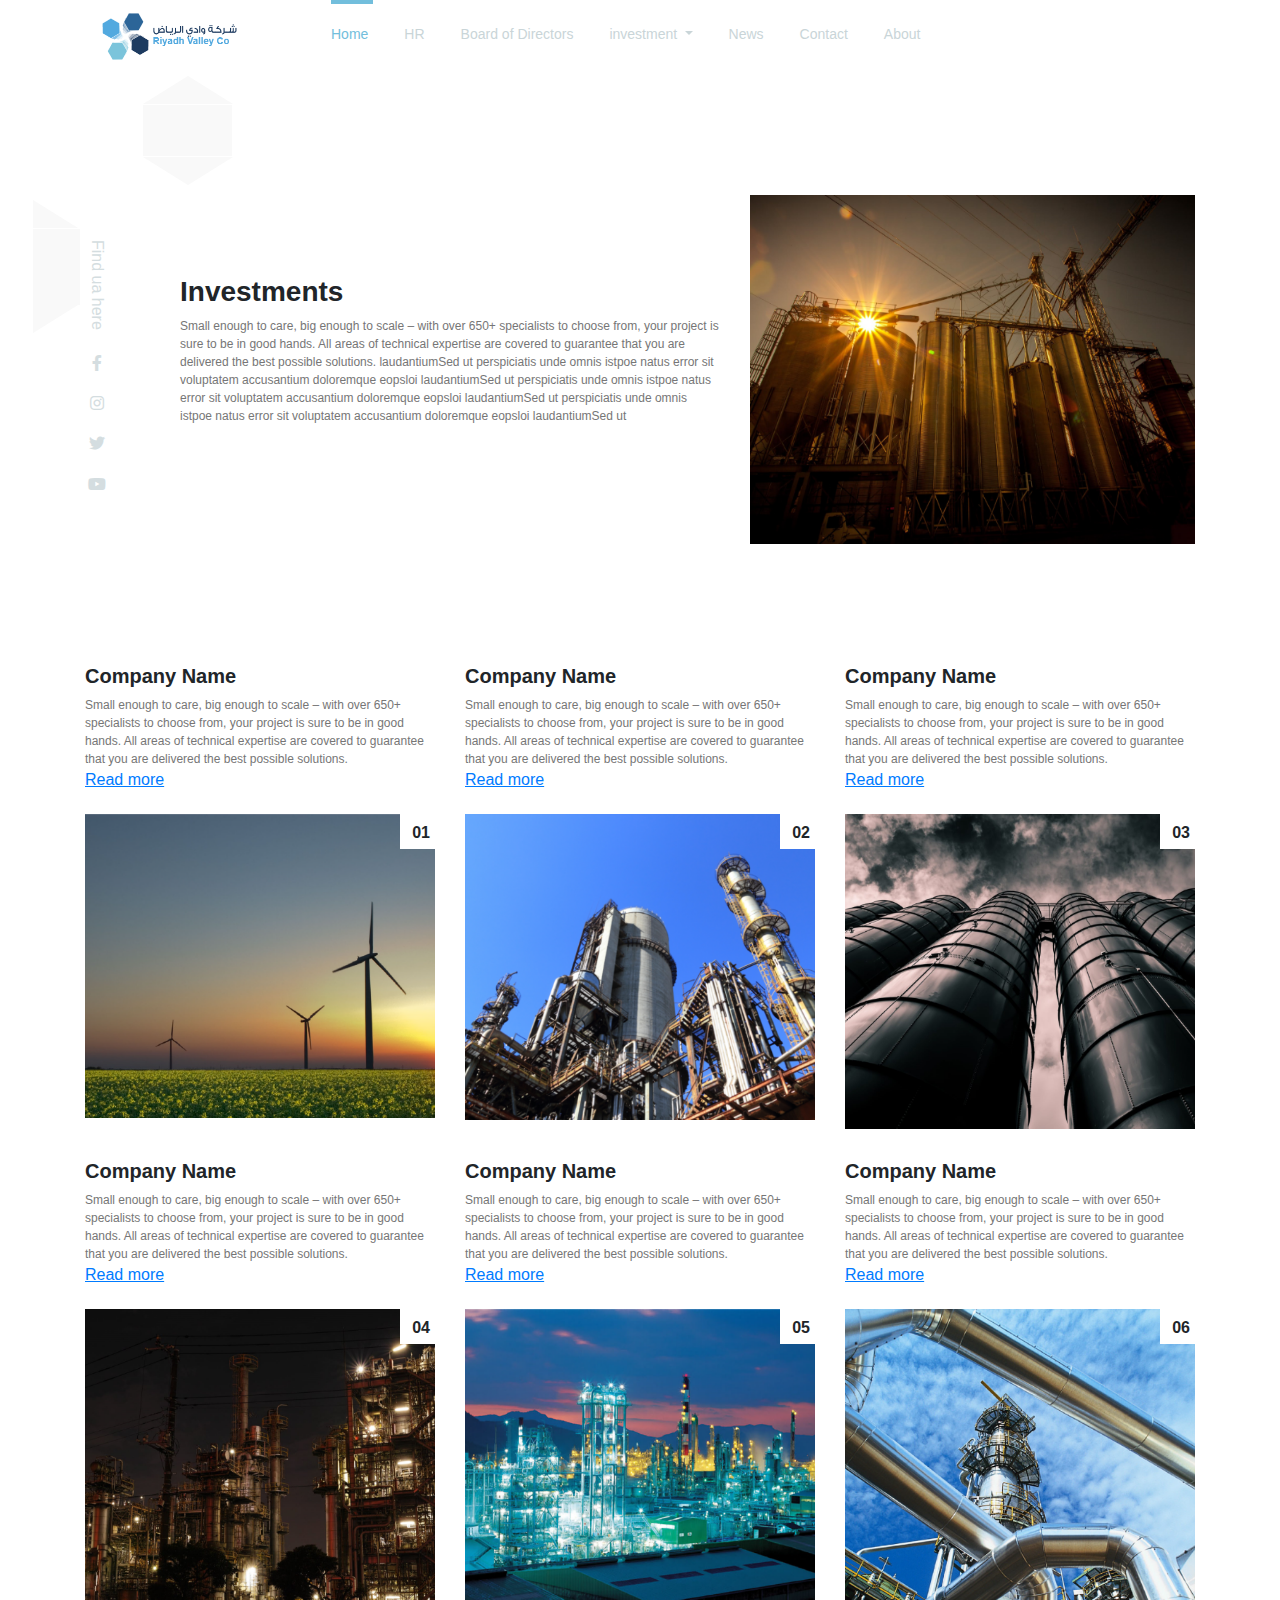
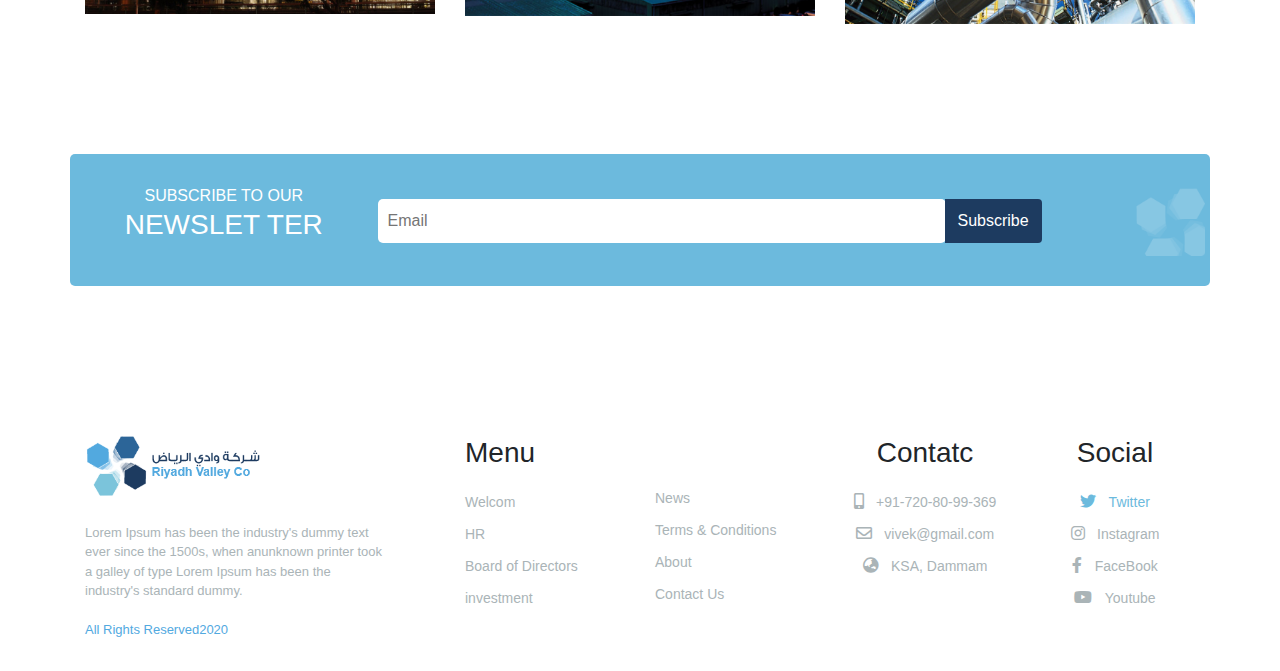
<file: Company.html>
<!DOCTYPE html>
<html>
<head>
    <title>Board of Directors</title>
      <meta charset="utf-8">
      <meta name="viewport" content="width=device-width, initial-scale=1, shrink-to-fit=no">
      <link rel="stylesheet" href="css/bootstrap.css">
      <link rel="stylesheet" href="css/font-awesome.min.css">
      <link rel="stylesheet" href="css/owl.carousel.min.css">
      <link rel="stylesheet" href="css/owl.theme.default.css">
      <link rel="stylesheet" href="css/magnific-popup.css">
      <link rel="stylesheet" href="css/hover-min.css">
      <link rel="stylesheet" href="css/style.css">
</head>

 <!-- start header -->
 <header>
  <div class="container">
 <nav class="navbar navbar-expand-lg">
   <a class="navbar-brand" href="#"><img src="img/RVC Logo-1.png" alt=""></a>
   <button class="navbar-toggler" type="button" data-toggle="collapse" data-target="#Dropdown" aria-controls="Dropdown" aria-expanded="false" aria-label="Toggle navigation">
     <span><i class=" icon fas fa-bars fa-lg"></i></span>
   </button>

   <div class="collapse navbar-collapse" id="Dropdown">
     <ul class="navbar-nav">
       <li class="nav-item active">
        <a class="nav-link" href="index.html">Home</a>
       </li>
       <li class="nav-item">
         <a class="nav-link" href="#">HR</a>
       </li>
       <li class="nav-item">
        <a class="nav-link" href="Company.html">Board of Directors</a>
       </li>
       <li class="nav-item dropdown">
         <a class="nav-link dropdown-toggle" href="#" id="MenuLink" role="button" data-toggle="dropdown" aria-haspopup="true" aria-expanded="false">
           investment
         </a>
         <div class="dropdown-menu" aria-labelledby="MenuLink">
         <a class="dropdown-item" href="Project.html">Projects</a>
         </div>
       </li>
       <li class="nav-item">
         <a class="nav-link" href="News.html">News</a>
       </li>
       <li class="nav-item">
         <a class="nav-link" href="Contact.html">Contact</a>
       </li>
       <li class="nav-item">
         <a class="nav-link" href="About.html">About</a>
       </li>
       </ul>
     </div>
    </nav>
  </div>
 </header>
 <!-- End header -->



<section>
    <div class="container">
      <div id="after-before"></div>
     <div class="row">
        <div class="col-md-1">
        <div class="link">
           <span>Find ua here</span>
           <a href="#"><i class="fab fa-facebook-f"></i></a>
           <a href="#"><i class="fab fa-instagram"></i></a>
           <a href="#"><i class="fab fa-twitter"></i></a>
           <a href="#"><i class="fab fa-youtube"></i></a>
      </div>
      <div id="after-before2"></div>
  </div>
  <div class="col-md-6">
    <div class="title-2">
          <h3>Investments</h3>
            <p>Small enough to care, big enough to scale – with over 650+ specialists to choose from, your project 
            is sure to be in good hands. All areas of technical expertise are covered to guarantee that you are
            delivered the best possible solutions. laudantiumSed ut perspiciatis unde omnis istpoe natus error
            sit voluptatem accusantium doloremque eopsloi laudantiumSed ut perspiciatis unde omnis istpoe natus
            error sit voluptatem accusantium doloremque eopsloi laudantiumSed ut perspiciatis unde omnis istpoe
            natus error sit voluptatem accusantium doloremque eopsloi laudantiumSed ut 
            </p>
         </div>
        </div>
       <div class="col-md-5">
      <div class="imgae">
        <img src="img/imgae-2hg.png.png" alt="">
      </div>
      </div>
     </div>
    </div>
  </section>
    <!-- End section -->

<!-- start Company -->
<section class="Company">
 <div class="container">
  <div class="row">
      <div class="col-md-4">
        <div class="Company-text">
            <h5>Company Name </h5>
            <p>Small enough to care, big enough to scale – with over 650+ specialists 
            to choose from, your project is sure to be in good hands. All areas of technical expertise are covered to 
            guarantee that you are delivered the best possible solutions. </p>
            <a href="#">Read more</a>
        </div>  
        <div class="Company-img">
            <div class="overlay">
                <div class="icon">
             <a href="#"><i class="fas fa-globe"></i></a>
               <span>Visit Site</span>
              </div>
            </div>
            <span>01</span>
             <img src="img/img-2.png" alt="">
      </div>
    </div>
       <div class="col-md-4">
        <div class="Company-text">
            <h5>Company Name </h5>
            <p>Small enough to care, big enough to scale – with over 650+ specialists 
            to choose from, your project is sure to be in good hands. All areas of technical expertise are covered to 
            guarantee that you are delivered the best possible solutions. </p>
            <a href="#">Read more</a>
         </div>
        <div class="Company-img">
            <div class="overlay">
                <div class="icon">
                  <a href="#"><i class="fas fa-globe"></i></a>
                  <span>Visit Site</span>
             </div>
            </div>
            <span>02</span>
            <img src="img/img-6.png" alt="">
        </div>
    </div>
    <div class="col-md-4">
      <div class="Company-text">
            <h5>Company Name </h5>
            <p>Small enough to care, big enough to scale – with over 650+ specialists 
            to choose from, your project is sure to be in good hands. All areas of technical expertise are covered to 
            guarantee that you are delivered the best possible solutions. </p>
            <a href="#">Read more</a>
        </div>
         <div class="Company-img">
            <div class="overlay">
                <div class="icon">
                  <a href="#"><i class="fas fa-globe"></i></a>
               <span>Visit Site</span>
            </div>
            </div>
            <span>03</span>
            <img src="img/img-5.png" alt="">
        </div>
    </div>
    <div class="col-md-4">
       <div class="Company-text">
            <h5>Company Name </h5>
            <p>Small enough to care, big enough to scale – with over 650+ specialists 
            to choose from, your project is sure to be in good hands. All areas of technical expertise are covered to 
            guarantee that you are delivered the best possible solutions. </p>
            <a href="#">Read more</a>
        </div>
        <div class="Company-img">
            <div class="overlay">
                <div class="icon">
                  <a href="#"><i class="fas fa-globe"></i></a>
                  <span>Visit Site</span>
             </div>
            </div>
            <span>04</span>
            <img src="img/img-3.png" alt="">
        </div>
    </div>
    <div class="col-md-4">
       <div class="Company-text">
            <h5>Company Name </h5>
            <p>Small enough to care, big enough to scale – with over 650+ specialists 
            to choose from, your project is sure to be in good hands. All areas of technical expertise are covered to 
            guarantee that you are delivered the best possible solutions. </p>
            <a href="#">Read more</a>
            </div>
        <div class="Company-img">
            <div class="overlay">
                <div class="icon">
                  <a href="#"><i class="fas fa-globe"></i></a>
                  <span>Visit Site</span>
             </div>
            </div>
            <span>05</span>
            <img src="img/img-1.png" alt="">
        </div>
    </div>
    <div class="col-md-4">
      <div class="Company-text">
            <h5>Company Name </h5>
            <p>Small enough to care, big enough to scale – with over 650+ specialists 
            to choose from, your project is sure to be in good hands. All areas of technical expertise are covered to 
            guarantee that you are delivered the best possible solutions. </p>
            <a href="#">Read more</a>
            </div>
            <div class="Company-img">
            <div class="overlay">
                <div class="icon">
                  <a href="#"><i class="fas fa-globe"></i></a>
                  <span>Visit Site</span>
             </div>
            </div>
            <span>06</span>
            <img src="img/img-4.png" alt="">
        </div>
      </div>
    </div>
   </div>
  </div>
</section>
<!-- End Company -->



<!-- strat SUBSCRIBE -->
<div class="SUBSCRIBE">
    <div class="container text-center">
      <div class="row">
        <div class="col-lg-3 col-md-6">
          <div class="head">
             <span>SUBSCRIBE TO OUR</span>
             <h3>NEWSLET TER</h3>
          </div>
        </div>
  
        <div class="col-lg-8 col-md-6">
          <div class="input-group">
          <input type="text" placeholder="Email" aria-describedby="basic-addon2">
          <div class="input-group-append">
          <button class="btn" type="button">Subscribe</button>
          </div>
         </div>
        </div>
        <div class="col-lg-1">
           <div class="SUBSCRIBE-img">
             <img src="img/img-97.png" alt="">
           </div>
        </div>
      </div>
    </div>
  </div>
  <!-- End SUBSCRIBE -->
  
  
  <!-- Start footer -->
  <footer>
  <div class="container text-center">
  <div class="row">
    <div class="col-md-4">
      <div class="desc-footer">
           <img src="img/RVC Logo.png" alt="">
             <p>Lorem Ipsum has been the industry's dummy
            text ever since the 1500s, when anunknown
            printer took a galley of type Lorem Ipsum has
            been the industry's standard dummy.</p>
           <span>All Rights Reserved2020</span>
      </div>
    </div>
    <div class="col-md-2">
    <div class="Menu">
      <h3>Menu</h3>
      <ul>
        <li><a href="#">Welcom</a></li>
        <li><a href="#">HR</a></li>
        <li><a href="#">Board of Directors</a></li>
        <li><a href="#">investment</a></li>
      </ul>
    </div>
    </div>
    <div class="col-md-2">
      <div class="News">
        <ul>
          <li><a href="#">News</a></li>
          <li><a href="#">Terms & Conditions</a></li>
          <li><a href="#">About</a></li>
          <li><a href="#">Contact Us</a></li>
        </ul>
      </div>
    </div>
    <div class="col-md-2">
      <div class="Contatc">
        <h3>Contatc</h3>
        <ul>
          <li><i class="fas fa-mobile-alt"></i> <a href="#">+91-720-80-99-369</a></li>
          <li><i class="far fa-envelope"></i> <a href="#">vivek@gmail.com</a></li>
          <li><i class="fas fa-globe-asia"></i> <a href="#">KSA, Dammam</a></li>
        </ul>
      </div>
    </div>
    <div class="col-md-2">
      <div class="social">
        <h3>Social</h3>
          <ul>
          <li class="active"><i class="fab fa-twitter"></i> <a href="#">Twitter</a></li>
          <li><i class="fab fa-instagram"></i> <a href="#">Instagram</a></li>
          <li><i class="fab fa-facebook-f"></i> <a href="#">FaceBook</a></li>
          <li><i class="fab fa-youtube"></i> <a href="#">Youtube</a></li>
        </ul>
      </div>
    </div>
     </div>
  </div>
  </footer>
  <!-- End footer -->
  
      <script src="js/jquery-3.4.1.min.js"></script>
      <script src="js/bootstrap.js"></script>
      <script src="js/popper.js"></script>
      <script src="js/jquery.magnific-popup.min.js"></script>
      <script src="js/owl.carousel.min.js"></script>
      <script src="js/script.js"></script>
  </body>
  </html>
</file>
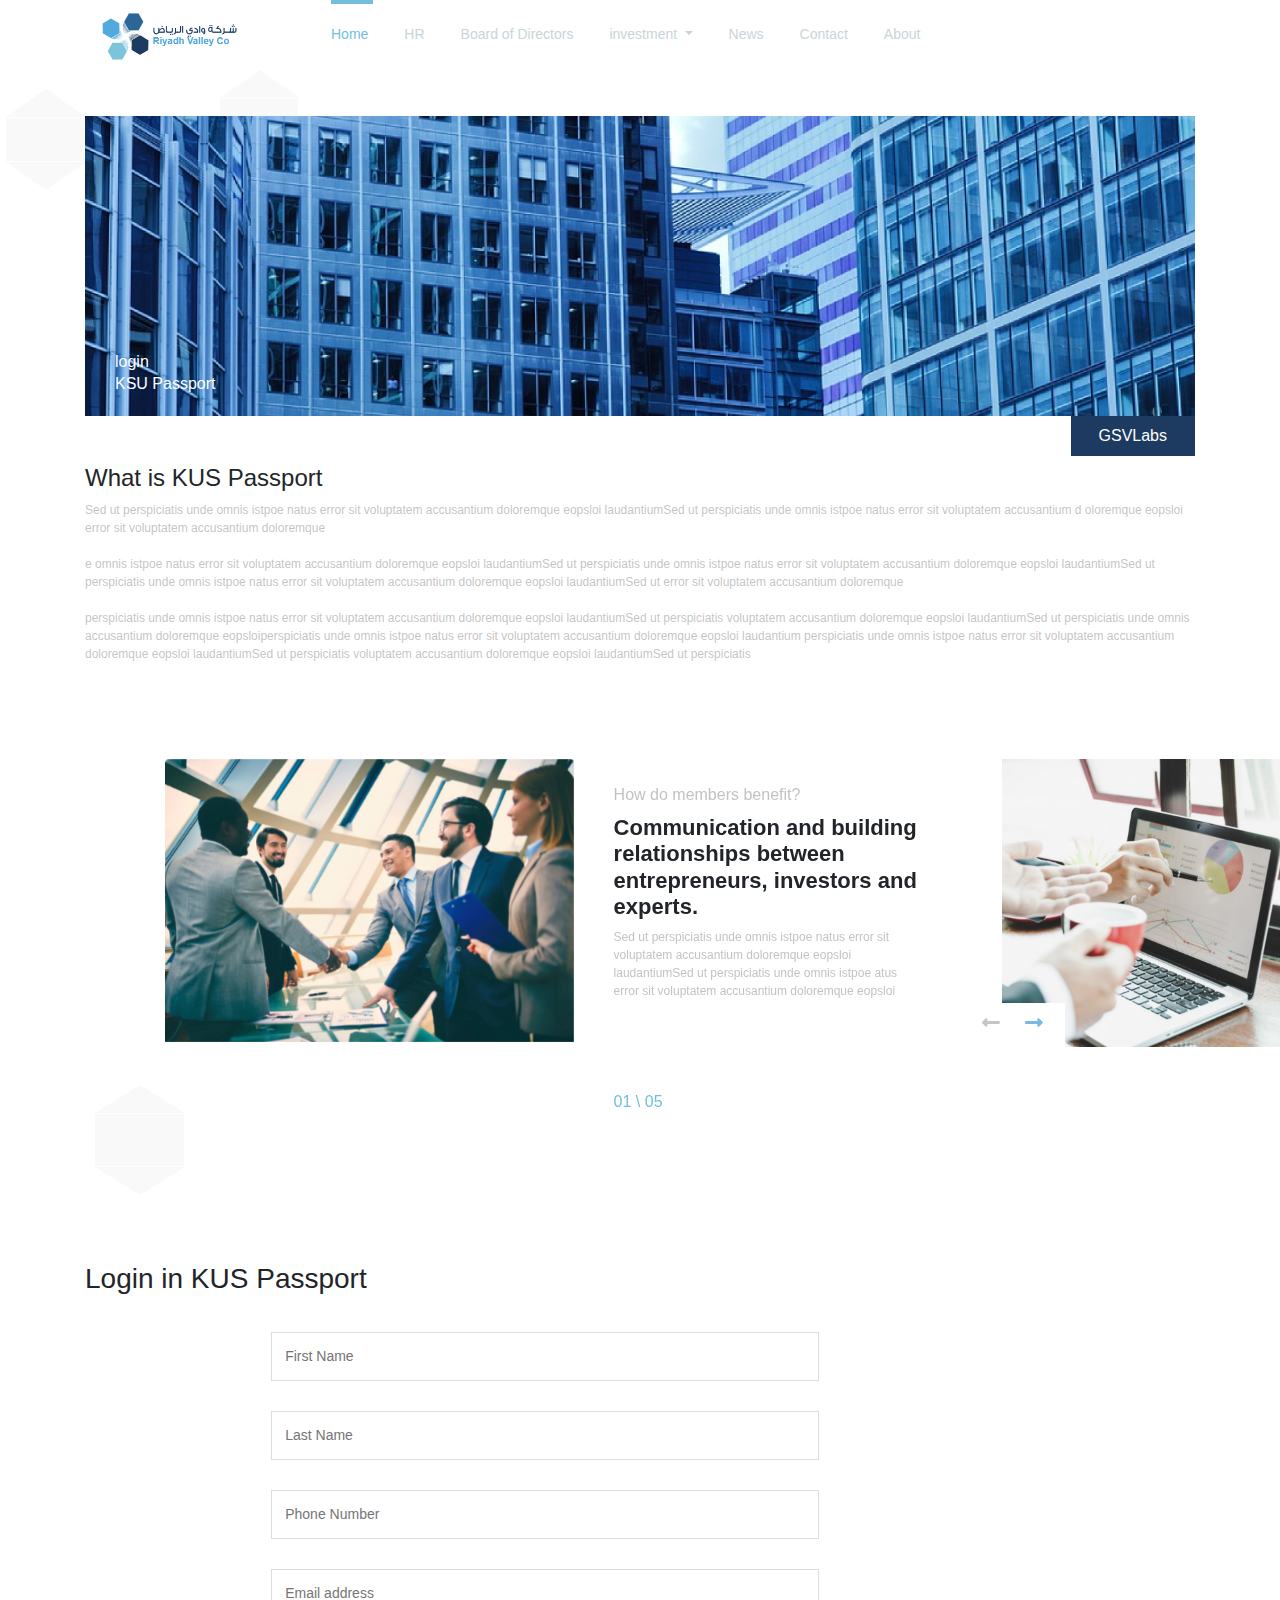
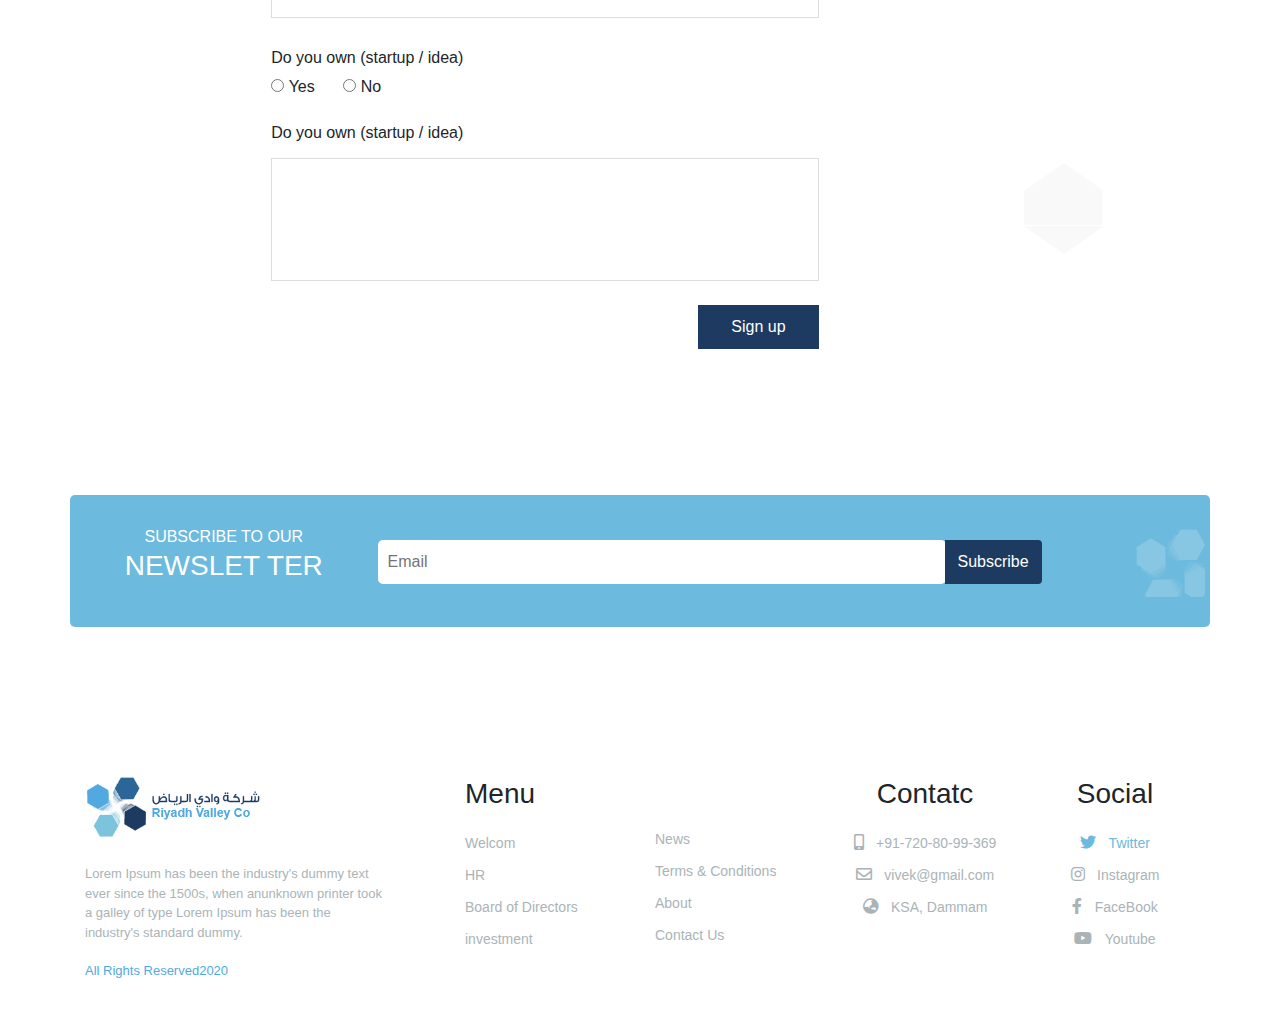
<file: Contact.html>
<!DOCTYPE html>
<html>
<head>
    <title>Contact</title>
      <meta charset="utf-8">
      <meta name="viewport" content="width=device-width, initial-scale=1, shrink-to-fit=no">
      <link rel="stylesheet" href="css/bootstrap.css">
      <link rel="stylesheet" href="css/font-awesome.min.css">
      <link rel="stylesheet" href="css/owl.carousel.min.css">
      <link rel="stylesheet" href="css/owl.theme.default.css">
      <link rel="stylesheet" href="css/magnific-popup.css">
      <link rel="stylesheet" href="css/hover-min.css">
      <link rel="stylesheet" href="css/style.css">
</head>
 <!-- start header -->
 <header>
  <div class="container">
 <nav class="navbar navbar-expand-lg">
   <a class="navbar-brand" href="#"><img src="img/RVC Logo-1.png" alt=""></a>
   <button class="navbar-toggler" type="button" data-toggle="collapse" data-target="#Dropdown" aria-controls="Dropdown" aria-expanded="false" aria-label="Toggle navigation">
     <span><i class=" icon fas fa-bars fa-lg"></i></span>
   </button>

   <div class="collapse navbar-collapse" id="Dropdown">
     <ul class="navbar-nav">
       <li class="nav-item active">
        <a class="nav-link" href="index.html">Home</a>
       </li>
       <li class="nav-item">
         <a class="nav-link" href="#">HR</a>
       </li>
       <li class="nav-item">
        <a class="nav-link" href="Company.html">Board of Directors</a>
       </li>
       <li class="nav-item dropdown">
         <a class="nav-link dropdown-toggle" href="#" id="MenuLink" role="button" data-toggle="dropdown" aria-haspopup="true" aria-expanded="false">
           investment
         </a>
         <div class="dropdown-menu" aria-labelledby="MenuLink">
         <a class="dropdown-item" href="Project.html">Projects</a>
         </div>
       </li>
       <li class="nav-item">
         <a class="nav-link" href="News.html">News</a>
       </li>
       <li class="nav-item">
         <a class="nav-link" href="Contact.html">Contact</a>
       </li>
       <li class="nav-item">
         <a class="nav-link" href="About.html">About</a>
       </li>
       </ul>
     </div>
    </nav>
  </div>
 </header>
 <!-- End header -->


   <div class="section">
    <div id="after-before9"></div>
    <div class="container">
      <div id="after-before8"></div>
      <div class="header-contat">
          <div class="icon">
            <span>login</span>
            <h6>KSU Passport</h6>
         </div>
         <span>GSVLabs</span>
    </div>
    <div class="contat-desc mt-5">
        <h4>What is KUS Passport</h4>
        <p>Sed ut perspiciatis unde omnis istpoe natus error sit voluptatem accusantium doloremque 
            eopsloi laudantiumSed ut perspiciatis unde omnis istpoe natus error sit voluptatem accusantium d
            oloremque eopsloi error sit voluptatem accusantium doloremque 
            <br><br>
            e omnis istpoe natus error sit voluptatem accusantium doloremque eopsloi
            laudantiumSed ut perspiciatis unde omnis istpoe natus error sit voluptatem
            accusantium doloremque eopsloi laudantiumSed ut perspiciatis unde omnis istpoe natus error
            sit voluptatem accusantium doloremque eopsloi
            laudantiumSed ut error sit voluptatem accusantium doloremque 
            <br><br>
            perspiciatis unde omnis istpoe natus error sit voluptatem accusantium
            doloremque eopsloi laudantiumSed ut perspiciatis voluptatem accusantium 
            doloremque eopsloi laudantiumSed ut perspiciatis unde omnis  accusantium doloremque
            eopsloiperspiciatis unde omnis istpoe natus error sit voluptatem accusantium doloremque 
            eopsloi laudantium perspiciatis unde omnis istpoe natus error sit voluptatem accusantium 
            doloremque eopsloi laudantiumSed ut perspiciatis voluptatem 
            accusantium doloremque eopsloi laudantiumSed ut perspiciatis 
        </p>
    </div>
  </div>
</div>

<div class="Communication mt-5 pt-5">
      <div class="owl-carousel owl-theme-2">
        <div class="imgae item">
            <img src="img/imgae/img-tit (3).png" alt="">
        </div>
    
      <div class="item">
          <div class="Comm-title mt-4">
              <span>How do members benefit?</span>
              <h3 class="mt-2">Communication and 
                building relationships 
                between entrepreneurs, 
                investors and experts.</h3>
              <p>Sed ut perspiciatis unde omnis istpoe natus error sit voluptatem accusantium
                doloremque eopsloi laudantiumSed ut perspiciatis unde omnis istpoe
                 atus error sit voluptatem accusantium doloremque eopsloi</p>
                 <span>01 \ 05</span>
          </div>
      </div>
    <div class="item imgae-2">
          <img src="img/img-58.png" alt="">
          <div class="arrow">
            <i class="fas fa-long-arrow-alt-left"></i>
            <i class="fas fa-long-arrow-alt-right"></i>
          </div>
    </div>
  </div>
</div>

<!-- start contact -->
<div id="after-before12"></div>
<div class="contact mt-5 pt-5">
    <div class="container">
     <div class="row">
        <div class="col-md-4">
        <h3>Login in KUS Passport</h3>
        </div>
          <form class="col-md-8">
              <input name="name" type="text" placeholder="First Name" required="">
              <input name="email" type="text"  placeholder="Last Name" required="">
              <input name="subject" type="text" placeholder="Phone Number" required="">
              <input name="subject" type="text" placeholder="Email address" required="">
              <h6>Do you own (startup / idea)</h6>
                <input type="radio" id="male" name="gender" value="male">
                <label for="male" class="mr-4">Yes</label>
                <input type="radio" id="female" name="gender" value="female">
                <label for="female">No</label>
                <h6 class="mt-3">Do you own (startup / idea)</h6>
                <input type="text" required="" class="mt-2">
                <button>Sign up</button>
         </form>
      </div>
     </div>
     <div id="after-before13"></div>
  </div>
</div>

<!-- strat SUBSCRIBE -->
<div class="SUBSCRIBE">
    <div class="container text-center">
      <div class="row">
        <div class="col-lg-3 col-md-6">
          <div class="head">
             <span>SUBSCRIBE TO OUR</span>
             <h3>NEWSLET TER</h3>
          </div>
        </div>
  
        <div class="col-lg-8 col-md-6">
          <div class="input-group">
          <input type="text" placeholder="Email" aria-describedby="basic-addon2">
          <div class="input-group-append">
          <button class="btn" type="button">Subscribe</button>
          </div>
         </div>
        </div>
        <div class="col-lg-1">
           <div class="SUBSCRIBE-img">
             <img src="img/img-97.png" alt="">
           </div>
        </div>
      </div>
    </div>
  </div>
  <!-- End SUBSCRIBE -->
  
  
  <!-- Start footer -->
  <footer>
  <div class="container text-center">
  <div class="row">
    <div class="col-md-4">
      <div class="desc-footer">
           <img src="img/RVC Logo.png" alt="">
             <p>Lorem Ipsum has been the industry's dummy
            text ever since the 1500s, when anunknown
            printer took a galley of type Lorem Ipsum has
            been the industry's standard dummy.</p>
           <span>All Rights Reserved2020</span>
      </div>
    </div>
    <div class="col-md-2">
    <div class="Menu">
      <h3>Menu</h3>
      <ul>
        <li><a href="#">Welcom</a></li>
        <li><a href="#">HR</a></li>
        <li><a href="#">Board of Directors</a></li>
        <li><a href="#">investment</a></li>
      </ul>
    </div>
    </div>
    <div class="col-md-2">
      <div class="News">
        <ul>
          <li><a href="#">News</a></li>
          <li><a href="#">Terms & Conditions</a></li>
          <li><a href="#">About</a></li>
          <li><a href="#">Contact Us</a></li>
        </ul>
      </div>
    </div>
    <div class="col-md-2">
      <div class="Contatc">
        <h3>Contatc</h3>
        <ul>
          <li><i class="fas fa-mobile-alt"></i> <a href="#">+91-720-80-99-369</a></li>
          <li><i class="far fa-envelope"></i> <a href="#">vivek@gmail.com</a></li>
          <li><i class="fas fa-globe-asia"></i> <a href="#">KSA, Dammam</a></li>
        </ul>
      </div>
    </div>
    <div class="col-md-2">
      <div class="social">
        <h3>Social</h3>
          <ul>
          <li class="active"><i class="fab fa-twitter"></i> <a href="#">Twitter</a></li>
          <li><i class="fab fa-instagram"></i> <a href="#">Instagram</a></li>
          <li><i class="fab fa-facebook-f"></i> <a href="#">FaceBook</a></li>
          <li><i class="fab fa-youtube"></i> <a href="#">Youtube</a></li>
        </ul>
      </div>
    </div>
     </div>
  </div>
  </footer>
  <!-- End footer -->
  
      <script src="js/jquery-3.4.1.min.js"></script>
      <script src="js/bootstrap.js"></script>
      <script src="js/popper.js"></script>
      <script src="js/jquery.magnific-popup.min.js"></script>
      <script src="js/owl.carousel.min.js"></script>
      <script src="js/script.js"></script>
  </body>
  </html>
</file>
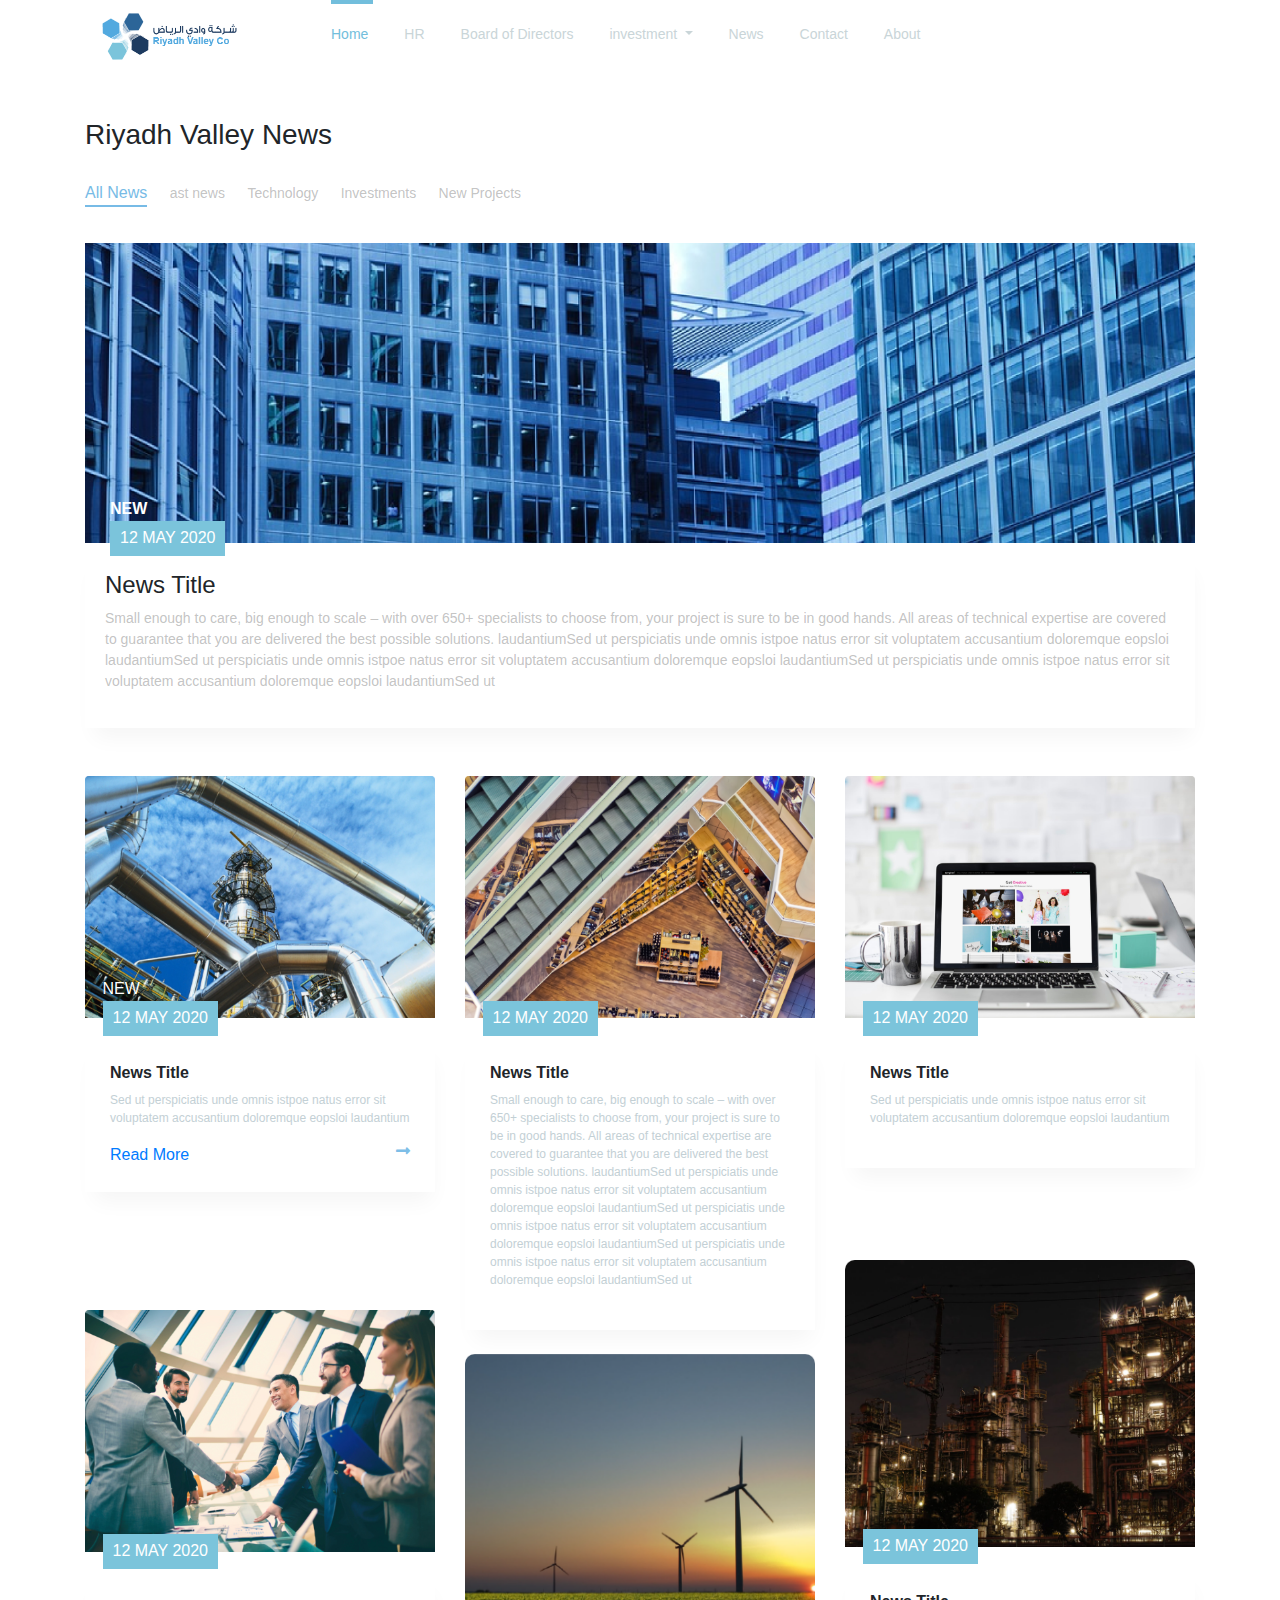
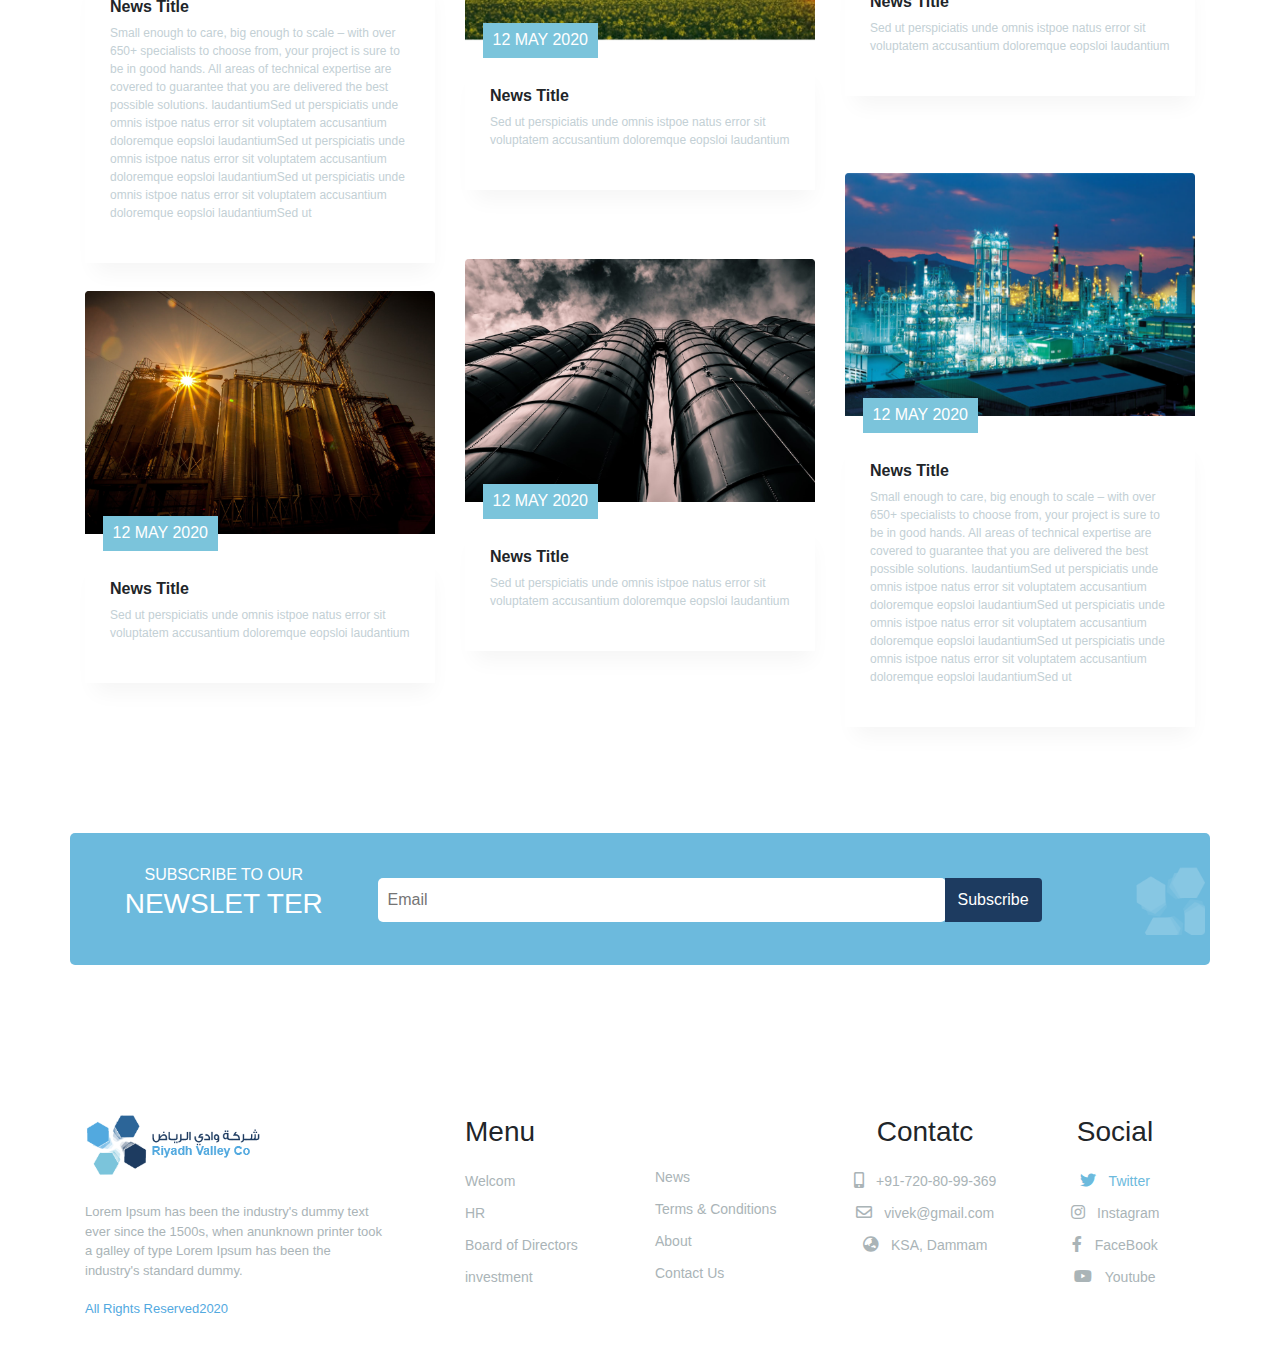
<file: News.html>
<!DOCTYPE html>
<html>
<head>
    <title>News</title>
      <meta charset="utf-8">
      <meta name="viewport" content="width=device-width, initial-scale=1, shrink-to-fit=no">
      <link rel="stylesheet" href="css/bootstrap.css">
      <link rel="stylesheet" href="css/font-awesome.min.css">
      <link rel="stylesheet" href="css/owl.carousel.min.css">
      <link rel="stylesheet" href="css/owl.theme.default.css">
      <link rel="stylesheet" href="css/magnific-popup.css">
      <link rel="stylesheet" href="css/hover-min.css">
      <link rel="stylesheet" href="css/style.css">
</head>

 <!-- start header -->
 <header>
  <div class="container">
 <nav class="navbar navbar-expand-lg">
   <a class="navbar-brand" href="#"><img src="img/RVC Logo-1.png" alt=""></a>
   <button class="navbar-toggler" type="button" data-toggle="collapse" data-target="#Dropdown" aria-controls="Dropdown" aria-expanded="false" aria-label="Toggle navigation">
     <span><i class=" icon fas fa-bars fa-lg"></i></span>
   </button>

   <div class="collapse navbar-collapse" id="Dropdown">
     <ul class="navbar-nav">
       <li class="nav-item active">
        <a class="nav-link" href="index.html">Home</a>
       </li>
       <li class="nav-item">
         <a class="nav-link" href="#">HR</a>
       </li>
       <li class="nav-item">
        <a class="nav-link" href="Company.html">Board of Directors</a>
       </li>
       <li class="nav-item dropdown">
         <a class="nav-link dropdown-toggle" href="#" id="MenuLink" role="button" data-toggle="dropdown" aria-haspopup="true" aria-expanded="false">
           investment
         </a>
         <div class="dropdown-menu" aria-labelledby="MenuLink">
         <a class="dropdown-item" href="Project.html">Projects</a>
         </div>
       </li>
       <li class="nav-item">
         <a class="nav-link" href="News.html">News</a>
       </li>
       <li class="nav-item">
         <a class="nav-link" href="Contact.html">Contact</a>
       </li>
       <li class="nav-item">
         <a class="nav-link" href="About.html">About</a>
       </li>
       </ul>
     </div>
    </nav>
  </div>
 </header>
 <!-- End header -->

<!-- start Valley News -->
<div class="Riyadh-News mt-4">
    <div class="container">
        <div class="row">
     <div class="col">
        <h3>Riyadh Valley News</h3>
        <ul class="list">
            <li class="active">All News<a href="#"></a></li>
            <li><a href="#">ast news</a></li>
            <li><a href="#">Technology</a></li>
            <li><a href="#">Investments</a></li>
            <li><a href="#">New Projects</a></li>
        </ul>
      </div>
    </div>
  </div>
</div>
<div class="News-Title3">
<div class="container">
<div class="Riyadh-Valley">
        <div class="date-desc">
            <span>NEW</span>
            <span>12 MAY 2020</span>
          </div>
    </div>
    <div class="news-desc mt-2">
        <h4>News Title</h4>
        <p>Small enough to care, big enough to scale – with over 650+ specialists to choose from, your project is sure to be in good hands. All areas of technical expertise are covered to guarantee that you are delivered the best possible solutions. laudantiumSed ut perspiciatis unde omnis istpoe natus error sit voluptatem accusantium doloremque eopsloi laudantiumSed ut perspiciatis unde omnis istpoe natus error sit voluptatem accusantium doloremque eopsloi laudantiumSed ut perspiciatis unde omnis istpoe natus error sit voluptatem accusantium doloremque eopsloi laudantiumSed ut 
        </p>
    </div>
  </div>
</div>
<!-- End Valley News -->

 <div class="News-title mt-5">
    <div class="container">
    <div class="row">
        <div class="col-md-4">
            <div class="News-img">
                <img src="img/imgae/img-tit.png" alt="">
                <div class="date-desc">
                    <span>NEW</span>
                    <span>12 MAY 2020</span>
                  </div>
             </div> 
                <div class="title-desc">
                    <h6>News Title</h6>
                    <p>Sed ut perspiciatis unde omnis istpoe
                    natus error sit voluptatem accusantium
                    doloremque eopsloi laudantium</p>
                    <a href="#">Read More</a>
                    <i class="fas fa-long-arrow-alt-right"></i>
                    </div>
               </div>

     <div class="col-md-4">
         <div class="News-img">
           <img src="img/imgae/img-tit (2).png" alt="">
           <div class="date-desc">
            <span>12 MAY 2020</span>
          </div>
        </div>
        <div class="title-desc">
              <h6>News Title</h6>
            <p>Small enough to care, big enough to scale – with over 650+ specialists
            to choose from, your project is sure to be in good hands. All areas of
            technical expertise are covered to guarantee that you are delivered the 
            best possible solutions. laudantiumSed ut perspiciatis unde omnis istpoe natus 
            error sit voluptatem accusantium doloremque eopsloi laudantiumSed ut perspiciatis
            unde omnis istpoe natus error sit voluptatem accusantium doloremque eopsloi laudantiumSed
            ut perspiciatis unde omnis istpoe natus error sit 
            voluptatem accusantium doloremque eopsloi laudantiumSed ut 
          </p>
           </div>
          </div>
       
        <div class="col-md-4">
            <div class="News-img">
                <img src="img/imgae/img-tit (6).png" alt="">
                <div class="date-desc">
                    <span>12 MAY 2020</span>
                  </div>
                </div>
                <div class="title-desc">
                    <h6>News Title</h6>
                    <p>Sed ut perspiciatis unde omnis istpoe
                    natus error sit voluptatem accusantium
                    doloremque eopsloi laudantium</p>
                    </div>
                </div>

        <div class="col-md-4 img-4">
            <div class="News-img">
                <img src="img/imgae/img-tit (3).png" alt="">
                <div class="date-desc">
                    <span>12 MAY 2020</span>
                  </div>
                </div>
                <div class="title-desc">
                    <h6>News Title</h6>
                    <p>Small enough to care, big enough to scale – with over 650+ specialists
                    to choose from, your project is sure to be in good hands. All areas of
                    technical expertise are covered to guarantee that you are delivered the 
                    best possible solutions. laudantiumSed ut perspiciatis unde omnis istpoe natus 
                    error sit voluptatem accusantium doloremque eopsloi laudantiumSed ut perspiciatis
                    unde omnis istpoe natus error sit voluptatem accusantium doloremque eopsloi laudantiumSed
                    ut perspiciatis unde omnis istpoe natus error sit 
                    voluptatem accusantium doloremque eopsloi laudantiumSed ut 
                    </p>
                </div>
            </div>

        <div class="col-md-4 mt-4">
            <div class="News-img">
                <img src="img/imgae/img-tit (7).png" alt="">
                <div class="date-desc">
                    <span>12 MAY 2020</span>
                  </div>
                </div>
                <div class="title-desc">
                    <h6>News Title</h6>
                    <p>Sed ut perspiciatis unde omnis istpoe
                    natus error sit voluptatem accusantium
                    doloremque eopsloi laudantium</p>
                    </div>
               </div>
    
        <div class="col-md-4 img-5">
            <div class="News-img">
                <img src="img/imgae/img-tit (8).png" alt="">
                <div class="date-desc">
                    <span>12 MAY 2020</span>
                  </div>
                </div>
                <div class="title-desc">
                    <h6>News Title</h6>
                    <p>Sed ut perspiciatis unde omnis istpoe
                    natus error sit voluptatem accusantium
                    doloremque eopsloi laudantium</p>
                 </div>
            </div>

        <div class="col-md-4 mt-5">
            <div class="News-img">
                <img src="img/imgae/img-tit-11.png" alt="">
                <div class="date-desc">
                    <span>12 MAY 2020</span>
                  </div>
                </div>
                <div class="title-desc">
                    <h6>News Title</h6>
                    <p>Sed ut perspiciatis unde omnis istpoe
                    natus error sit voluptatem accusantium
                    doloremque eopsloi laudantium</p>
               </div>
          </div>

        <div class="col-md-4 mt-3">
            <div class="News-img">
                <img src="img/imgae/img-tit-12.png" alt="">
                <div class="date-desc">
                    <span>12 MAY 2020</span>
                  </div>
                </div>
                <div class="title-desc">
                    <h6>News Title</h6>
                    <p>Sed ut perspiciatis unde omnis istpoe
                    natus error sit voluptatem accusantium
                    doloremque eopsloi laudantium</p>
              </div>
            </div>
            

        <div class="col-md-4 img-5">
            <div class="News-img">
                <img src="img/imgae/img-tit-10.png" alt="">
                <div class="date-desc">
                    <span>12 MAY 2020</span>
                  </div>
                </div>
                <div class="title-desc">
                    <h6>News Title</h6>
                <p>Small enough to care, big enough to scale – with over 650+ specialists
                to choose from, your project is sure to be in good hands. All areas of
                technical expertise are covered to guarantee that you are delivered the 
                best possible solutions. laudantiumSed ut perspiciatis unde omnis istpoe natus 
                error sit voluptatem accusantium doloremque eopsloi laudantiumSed ut perspiciatis
                unde omnis istpoe natus error sit voluptatem accusantium doloremque eopsloi laudantiumSed
                ut perspiciatis unde omnis istpoe natus error sit 
                voluptatem accusantium doloremque eopsloi laudantiumSed ut 
                </p>
            </div>
        </div>
   </div>
</div>  

<!-- End Valley News -->

<!-- strat SUBSCRIBE -->
<div class="SUBSCRIBE">
    <div class="container text-center">
      <div class="row">
        <div class="col-lg-3 col-md-6">
          <div class="head">
             <span>SUBSCRIBE TO OUR</span>
             <h3>NEWSLET TER</h3>
          </div>
        </div>
  
        <div class="col-lg-8 col-md-6">
          <div class="input-group">
          <input type="text" placeholder="Email" aria-describedby="basic-addon2">
          <div class="input-group-append">
          <button class="btn" type="button">Subscribe</button>
          </div>
         </div>
        </div>
        <div class="col-lg-1">
           <div class="SUBSCRIBE-img">
             <img src="img/img-97.png" alt="">
           </div>
        </div>
      </div>
    </div>
  </div>
  <!-- End SUBSCRIBE -->
  
  
  <!-- Start footer -->
  <footer>
  <div class="container text-center">
  <div class="row">
    <div class="col-md-4">
      <div class="desc-footer">
           <img src="img/RVC Logo.png" alt="">
             <p>Lorem Ipsum has been the industry's dummy
            text ever since the 1500s, when anunknown
            printer took a galley of type Lorem Ipsum has
            been the industry's standard dummy.</p>
           <span>All Rights Reserved2020</span>
      </div>
    </div>
    <div class="col-md-2">
    <div class="Menu">
      <h3>Menu</h3>
      <ul>
        <li><a href="#">Welcom</a></li>
        <li><a href="#">HR</a></li>
        <li><a href="#">Board of Directors</a></li>
        <li><a href="#">investment</a></li>
      </ul>
    </div>
    </div>
    <div class="col-md-2">
      <div class="News">
        <ul>
          <li><a href="#">News</a></li>
          <li><a href="#">Terms & Conditions</a></li>
          <li><a href="#">About</a></li>
          <li><a href="#">Contact Us</a></li>
        </ul>
      </div>
    </div>
    <div class="col-md-2">
      <div class="Contatc">
        <h3>Contatc</h3>
        <ul>
          <li><i class="fas fa-mobile-alt"></i> <a href="#">+91-720-80-99-369</a></li>
          <li><i class="far fa-envelope"></i> <a href="#">vivek@gmail.com</a></li>
          <li><i class="fas fa-globe-asia"></i> <a href="#">KSA, Dammam</a></li>
        </ul>
      </div>
    </div>
    <div class="col-md-2">
      <div class="social">
        <h3>Social</h3>
          <ul>
          <li class="active"><i class="fab fa-twitter"></i> <a href="#">Twitter</a></li>
          <li><i class="fab fa-instagram"></i> <a href="#">Instagram</a></li>
          <li><i class="fab fa-facebook-f"></i> <a href="#">FaceBook</a></li>
          <li><i class="fab fa-youtube"></i> <a href="#">Youtube</a></li>
        </ul>
      </div>
    </div>
     </div>
  </div>
  </footer>
  <!-- End footer -->
  
      <script src="js/jquery-3.4.1.min.js"></script>
      <script src="js/bootstrap.js"></script>
      <script src="js/popper.js"></script>
      <script src="js/jquery.magnific-popup.min.js"></script>
      <script src="js/owl.carousel.min.js"></script>
      <script src="js/script.js"></script>
  </body>
  </html>
</file>
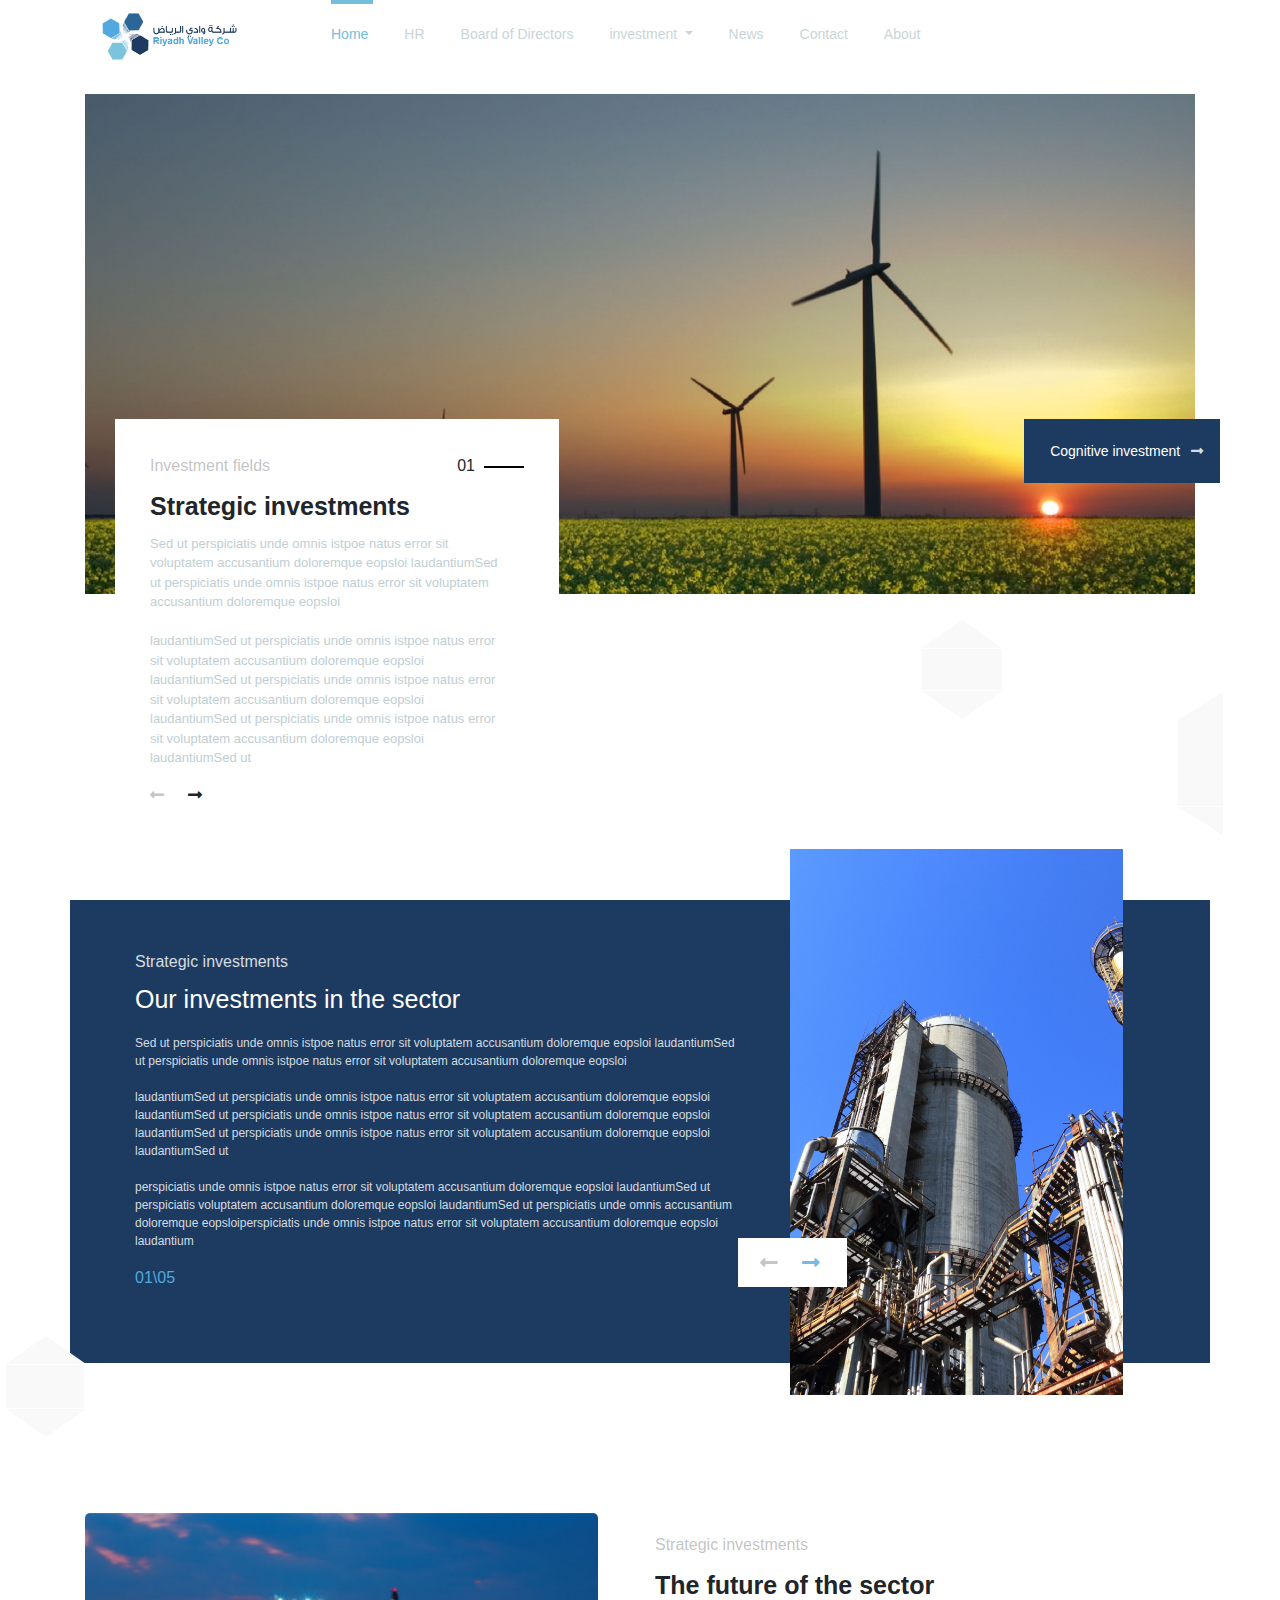
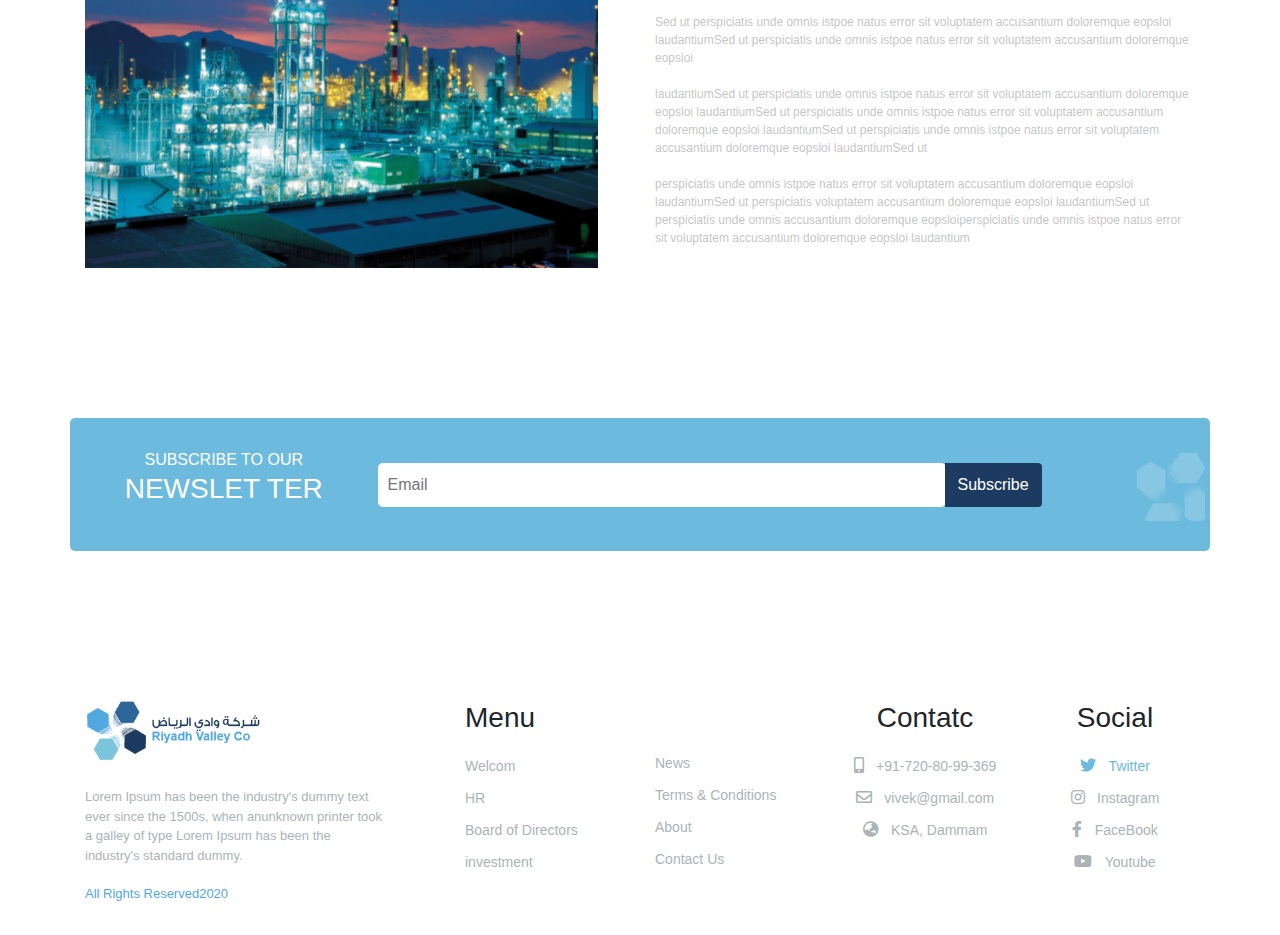
<file: Project.html>
<!DOCTYPE html>
<html>
<head>
    <title>Project</title>
      <meta charset="utf-8">
      <meta name="viewport" content="width=device-width, initial-scale=1, shrink-to-fit=no">
      <link rel="stylesheet" href="css/bootstrap.css">
      <link rel="stylesheet" href="css/font-awesome.min.css">
      <link rel="stylesheet" href="css/owl.carousel.min.css">
      <link rel="stylesheet" href="css/owl.theme.default.css">
      <link rel="stylesheet" href="css/magnific-popup.css">
      <link rel="stylesheet" href="css/hover-min.css">
      <link rel="stylesheet" href="css/style.css">
</head>
<body>

 <!-- start header -->
 <header>
  <div class="container">
 <nav class="navbar navbar-expand-lg">
   <a class="navbar-brand" href="#"><img src="img/RVC Logo-1.png" alt=""></a>
   <button class="navbar-toggler" type="button" data-toggle="collapse" data-target="#Dropdown" aria-controls="Dropdown" aria-expanded="false" aria-label="Toggle navigation">
     <span><i class=" icon fas fa-bars fa-lg"></i></span>
   </button>

   <div class="collapse navbar-collapse" id="Dropdown">
     <ul class="navbar-nav">
       <li class="nav-item active">
        <a class="nav-link" href="index.html">Home</a>
       </li>
       <li class="nav-item">
         <a class="nav-link" href="#">HR</a>
       </li>
       <li class="nav-item">
        <a class="nav-link" href="Company.html">Board of Directors</a>
       </li>
       <li class="nav-item dropdown">
         <a class="nav-link dropdown-toggle" href="#" id="MenuLink" role="button" data-toggle="dropdown" aria-haspopup="true" aria-expanded="false">
           investment
         </a>
         <div class="dropdown-menu" aria-labelledby="MenuLink">
         <a class="dropdown-item" href="Project.html">Projects</a>
         </div>
       </li>
       <li class="nav-item">
         <a class="nav-link" href="News.html">News</a>
       </li>
       <li class="nav-item">
         <a class="nav-link" href="Contact.html">Contact</a>
       </li>
       <li class="nav-item">
         <a class="nav-link" href="About.html">About</a>
       </li>
       </ul>
     </div>
    </nav>
  </div>
 </header>
 <!-- End header -->

<!-- start page1 -->
<div class="Project">
  <div class="container">
    <div class="header">
      <div class="header-decs">
       <span>Investment fields</span>
       <span>01</span>
       <h3>Strategic investments</h3>
          <p>Sed ut perspiciatis unde omnis istpoe natus error sit voluptatem accusantium doloremque
          eopsloi laudantiumSed ut perspiciatis unde omnis istpoe natus error sit voluptatem accusantium doloremque eopsloi
          <br><br>
          laudantiumSed ut perspiciatis unde omnis istpoe natus error sit voluptatem accusantium
          doloremque eopsloi laudantiumSed ut perspiciatis unde omnis istpoe natus error sit voluptatem
          accusantium doloremque eopsloi laudantiumSed ut perspiciatis unde omnis istpoe natus error
          sit voluptatem accusantium doloremque eopsloi laudantiumSed ut</p>
          <i class="fas fa-long-arrow-alt-left"></i>
          <i class="fas fa-long-arrow-alt-right"></i>
      </div>
      <div class="icon">
        <a href="#">Cognitive investment <i class="fas fa-long-arrow-alt-right"></i></a>
      </div>
    </div>
  </div>
</div>
 <div id="after-before6"></div>
<!-- End page1-->

<!--start investments   -->
<div class="investment">
  <div id="after-before7"></div>
   <div class="container content">
     <div class="row">
       <div class="col-md-8">
         <div class="investments-desc">
           <span>Strategic investments</span>
           <h2>Our investments in the sector</h2>
              <p>Sed ut perspiciatis unde omnis istpoe natus error sit voluptatem accusantium
              doloremque eopsloi laudantiumSed ut perspiciatis unde omnis istpoe natus error sit voluptatem accusantium doloremque eopsloi
              <br><br>
              laudantiumSed ut perspiciatis unde omnis istpoe natus error sit voluptatem accusantium
              doloremque eopsloi laudantiumSed ut perspiciatis unde omnis istpoe natus error sit
              voluptatem accusantium doloremque eopsloi laudantiumSed ut perspiciatis unde omnis istpoe natus error sit
              voluptatem accusantium doloremque eopsloi laudantiumSed ut
                 <br><br>
              perspiciatis unde omnis istpoe natus error sit voluptatem accusantium doloremque
              eopsloi laudantiumSed ut perspiciatis voluptatem accusantium doloremque eopsloi laudantiumSed ut perspiciatis
              unde omnis  accusantium doloremque eopsloiperspiciatis unde omnis istpoe natus error sit voluptatem accusantium
              doloremque eopsloi laudantium</p>
              <span>01\05</span>
         </div>
<div id="after-before8"></div>
       </div>
        <div class="col-md-4">
          <div class="investments-imge">
            <img src="img/imghdu.png" alt="">
            <div class="arrow">
                <i class="fas fa-long-arrow-alt-left"></i>
                <i class="fas fa-long-arrow-alt-right"></i>
            </div>
          </div>
     </div>
   </div>
</div>
<!--End investments   -->

<!-- start future -->
<section class="future">
  <div class="container">
    <div class="row">
      <div class="col-md-6">
        <div class="imges">
          <img src="img/imgeswe.png" alt="">
        </div>
      </div>
      <div class="col-md-6">
        <div class="future-desc">
          <span>Strategic investments</span>
          <h3>The future of the sector</h3>
            <p>Sed ut perspiciatis unde omnis istpoe natus error sit voluptatem accusantium doloremque eopsloi
            laudantiumSed ut perspiciatis unde omnis istpoe
            natus error sit voluptatem accusantium doloremque eopsloi<br><br>
            laudantiumSed ut perspiciatis unde omnis istpoe natus error sit voluptatem
            accusantium doloremque eopsloi laudantiumSed ut perspiciatis unde omnis istpoe natus error
            sit voluptatem accusantium doloremque eopsloi laudantiumSed ut perspiciatis unde omnis istpoe natus error
            sit voluptatem accusantium doloremque eopsloi laudantiumSed ut<br><br>
            perspiciatis unde omnis istpoe natus error sit voluptatem accusantium doloremque eopsloi
            laudantiumSed ut perspiciatis voluptatem accusantium doloremque eopsloi laudantiumSed ut
            perspiciatis unde omnis  accusantium doloremque eopsloiperspiciatis unde omnis istpoe natus error
            sit voluptatem accusantium doloremque eopsloi laudantium
            </p>
        </div>
      </div>
    </div>
  </div>
</section>
<!-- Ebd future -->

<!-- strat SUBSCRIBE -->
<div class="SUBSCRIBE">
  <div class="container text-center">
    <div class="row">
      <div class="col-lg-3 col-md-6">
        <div class="head">
           <span>SUBSCRIBE TO OUR</span>
           <h3>NEWSLET TER</h3>
        </div>
      </div>

      <div class="col-lg-8 col-md-6">
        <div class="input-group">
        <input type="text" placeholder="Email" aria-describedby="basic-addon2">
        <div class="input-group-append">
        <button class="btn" type="button">Subscribe</button>
        </div>
       </div>
      </div>
      <div class="col-lg-1">
         <div class="SUBSCRIBE-img">
           <img src="img/img-97.png" alt="">
         </div>
      </div>
    </div>
  </div>
</div>
<!-- End SUBSCRIBE -->


<!-- Start footer -->
<footer>
<div class="container text-center">
<div class="row">
  <div class="col-md-4">
    <div class="desc-footer">
         <img src="img/RVC Logo.png" alt="">
           <p>Lorem Ipsum has been the industry's dummy
          text ever since the 1500s, when anunknown
          printer took a galley of type Lorem Ipsum has
          been the industry's standard dummy.</p>
         <span>All Rights Reserved2020</span>
    </div>
  </div>
  <div class="col-md-2">
  <div class="Menu">
    <h3>Menu</h3>
    <ul>
      <li><a href="#">Welcom</a></li>
      <li><a href="#">HR</a></li>
      <li><a href="#">Board of Directors</a></li>
      <li><a href="#">investment</a></li>
    </ul>
  </div>
  </div>
  <div class="col-md-2">
    <div class="News">
      <ul>
        <li><a href="#">News</a></li>
        <li><a href="#">Terms & Conditions</a></li>
        <li><a href="#">About</a></li>
        <li><a href="#">Contact Us</a></li>
      </ul>
    </div>
  </div>
  <div class="col-md-2">
    <div class="Contatc">
      <h3>Contatc</h3>
      <ul>
        <li><i class="fas fa-mobile-alt"></i> <a href="#">+91-720-80-99-369</a></li>
        <li><i class="far fa-envelope"></i> <a href="#">vivek@gmail.com</a></li>
        <li><i class="fas fa-globe-asia"></i> <a href="#">KSA, Dammam</a></li>
      </ul>
    </div>
  </div>
  <div class="col-md-2">
    <div class="social">
      <h3>Social</h3>
        <ul>
        <li class="active"><i class="fab fa-twitter"></i> <a href="#">Twitter</a></li>
        <li><i class="fab fa-instagram"></i> <a href="#">Instagram</a></li>
        <li><i class="fab fa-facebook-f"></i> <a href="#">FaceBook</a></li>
        <li><i class="fab fa-youtube"></i> <a href="#">Youtube</a></li>
      </ul>
    </div>
  </div>
   </div>
</div>
</footer>
<!-- End footer -->

    <script src="js/jquery-3.4.1.min.js"></script>
    <script src="js/bootstrap.js"></script>
    <script src="js/popper.js"></script>
    <script src="js/jquery.magnific-popup.min.js"></script>
    <script src="js/owl.carousel.min.js"></script>
    <script src="js/script.js"></script>
</body>
</html>
</file>
<file: css/style.css>
*{
  padding: 0;
  margin: 0;
  box-sizing: border-box;
  scroll-behavior: smooth;
}

/* start header */
header{
  z-index: 999;
  position: relative;
}
header .navbar-brand{
  margin-right: -60px;
}
 header .navbar-brand img{
   width: 50%;
 }
.navbar-expand-lg .navbar-nav{
  margin-bottom: 30px;
}
 header .navbar-nav .active > .nav-link{
  color: #72bedc;
}
 header .navbar-nav .active > .nav-link:before{
   content: "";
   position: absolute;
   display: block;
   width: 42px;
   height: 4px;
   background-color: #72bedc;
   top: 0;
 }
.navbar-expand-lg .navbar-nav .nav-link  {
  color: #C9D5D8;
  padding: 11px 18px 6px;
  font-size: 14px;
}
.navbar-expand-lg .navbar-nav .nav-link:hover{
  color: #72bedc;
}
 header button span i{
    color: #72bedc;
    margin-bottom: 25px;
 }
 
 @media(max-width:991px){
  header .navbar-nav .active > .nav-link:before{
    display: none;
 }
}
/* End header */
.img {
  position: relative;
}

/* start section */
section{
  position: relative;
  top: 50px;
}
section .link{
writing-mode: vertical-lr;
  position: relative;
  top: 25px;
}
#after-before {
  width: 89px;
  height: 51.735px;
  background: #F9F9F9;
  position: relative;
  bottom: 39px;
  left: 58px;
}
#after-before::before {
  content: "";
  position: absolute;
  top: -28.8675px;
  left: 0;
  width: 0;
  height: 0;
  border-left: 45px solid transparent;
  border-right: 45px solid transparent;
  border-bottom: 28.8675px solid #F9F9F9;
}
#after-before::after {
  content: "";
  position: absolute;
  bottom: -28.8675px;
  left: 0;
  width: 0;
  height: 0;
  border-left: 45px solid transparent;
  border-right: 45px solid transparent;
  border-top: 28.8675px solid #F9F9F9;
}
section .link span,a i{
  color: #D4DDE0;
  margin-top: 20px;
}
#after-before2{
  width: 47px;
  height: 75.735px;
  background: #F9F9F9;
  position: relative;
  bottom: 238px;
  right: 52px;
}
#after-before2::before {
  content: "";
  position: absolute;
  top: -28.8675px;
  left: 0;
  width: 0;
  height: 0;
  border-right: 45px solid transparent;
  border-bottom: 28.8675px solid #F9F9F9;
}
#after-before2::after {
  content: "";
  position: absolute;
  bottom: -28.8675px;
  left: 0;
  width: 0;
  height: 0;
  border-right: 45px solid transparent;
  border-top: 28.8675px solid #F9F9F9;
}
section .link a{
  margin-right: 10px;
}
section .title{
  position: relative;
  top: 30px;
}
section .title h2{
  color: #306C9F;
  font-size: 40px;
}
section .title p{
  color: #BAC9CE;
  margin-bottom: 30px;
}
section .title a{
  margin-right: 10px;
  background-color: #72BEDC;
  padding: 15px 30px;
  color: #FFF;
  text-decoration: none;
  border-radius: 6px;
  font-size: 14px;
}
section .title a:last-child{
  background-color: #1D3B60;
  padding: 15px 40px;
  color: #FFF;
  text-decoration: none;
  border-radius: 6px;
  font-size: 14px;
}
section .imge{
  position: relative;
  bottom: 330px;
}
section .imge img{
  width: 100%;
}
section .center{
  position: relative;
  bottom: 240px;
  right: 40px;
  font-size: 25px;
  border: solid 1px #5BAFDE;
  border-radius: 17px;
  padding: 0px 9px;
  color: #5BAFDE;
  text-decoration: none
}
@media(max-width:1199px){
  section .imge{
    position: relative;
    bottom: 200px;
  }
}
@media(max-width:991px){
section .imge{
  position: relative;
  bottom: 140px;
}
section{
  position: relative;
  top: 80px;
}
section .title h2{
  color: #306C9F;
  font-size: 30px;
  margin-bottom: 20px;
}
section .title p{
  color: #BAC9CE;
  margin-bottom: 40px;
  font-size: 13px;
}
section .title a{
  padding: 10px 15px;
}
section .title a:last-child{
  padding: 10px 25px
}
section .center{
  position: relative;
  bottom: 50px;
  right: 20px
}
}
@media(max-width:767px) {
section .imge{
  position: relative;
  top: 50px;
  left: 15px;
}
#after-before{
  display: none;
}
section .imge img{
  width: 80%;
}
section .link{
  writing-mode: initial;
}
section .title{
  text-align: center;
}
section .title p{
  width: 95%;
}
section .link{
  text-align: center;
  margin-bottom: 10px;
}
section .center, #after-before2{
display: none;
}
}
/* End section */

/* start last-news */
.last-news .container{
background-color: #F2F7F8;
 padding: 15px;
}
.last-news .row{
  padding-top: 20px;
}
.last-news .last-link {
  position: relative;
}
.last-news .last-link a{
  text-decoration: none;
  background-color: #64B5DD;
  color: #FFF;
  padding: 15px 40px;
  position: absolute;
  left: -34px;
  bottom: -20px;
  border-radius: 3px;
  font-weight: bold;
}
.last-news .last-link a:after{
  content: "";
  width: 0;
  height: 0;
  border-top: 34px solid transparent;
  border-left: 15px solid #64B5DD;
  border-bottom: 23px solid transparent;
  position: absolute;
  left: 151px;
  bottom: -1px;
}
.last-news .last-link a:before{
  content: "";
  width: 0;
  height: 0;
  border-bottom: 24px solid #2C6598;
  border-left: 13px solid transparent;
  position: absolute;
  right: 152px;
  bottom: 54px;
  left: 5px;
}
.last-news .heading p{
  font-size: 14px;
  font-weight: bold;
}
.last-news .heading {
  position: relative;
  bottom: 20px;
}
.last-news .heading img{
  width: 15px;
  margin-left: 10px;
}
.last-news .heading p span:last-child{
  color: #6666;
}
#after-before3{
  width: 89px;
  height: 43.735px;
  background: #F9F9F9;
  position: relative;
  bottom: 130px;
  left: 150px;
}
#after-before3::before {
  content: "";
  position: absolute;
  top: -28.8675px;
  left: 0;
  width: 0;
  height: 0;
  border-right: 45px solid transparent;
  border-left: 45px solid transparent;
  border-bottom: 28.8675px solid #F9F9F9;
}
#after-before3::after {
  content: "";
  position: absolute;
  bottom: -28.8675px;
  left: 0;
  width: 0;
  height: 0;
  border-right: 45px solid transparent;
  border-left: 45px solid transparent;
  border-top: 28.8675px solid #F9F9F9;
}

@media(max-width:991px){
.last-news .heading p span:last-child{
margin-left: 15px;
color: #6666;
}
.last-news .heading img{
  width: 15px;
  margin-left: 20px;
}

.last-news .container{
  padding: 10px;
  margin-top: 40px;
}
.last-news .last-link a{
  padding: 10px 10px;
  bottom: -50px;
}
.last-news .last-link a:after{
  border-top: 23px solid transparent;
  border-left: 15px solid #64B5DD;
  left: 92px;
}
.last-news .last-link a:before{
  bottom: 44px;
    left: 18px;
}
.last-news .heading p{
  font-size: 13px;
 text-align: left;
  font-weight: bold;
  margin-right: 100px;
}
}

@media (max-width:767px) {
  .last-news .container{
    padding: 0px;
    width: 90%;
  }
  .last-news{
    top: 110px;
  }
  .last-news .heading{
    bottom: 0;
  }
  #after-before3{
    display: none;
  }
  .last-news .last-link a{
    padding: 10px 10px;
    bottom: -50px;
      left: -10px;
    font-weight: normal;

  }
  .last-news .last-link a:after{
    border-top: 23px solid transparent;
    border-left: 15px solid #64B5DD;
    left: 86px;
  }
  .last-news .last-link a:before{
    content: "";
    width: 0;
    height: 0;
    border-bottom: 24px solid #2C6598;
    border-left: 13px solid transparent;
    position: absolute;
    right: 140px;
    bottom: 44px;
    left: 16px;
  }
  .last-news .heading p{
    font-size: 13px;
    text-align: left;
    font-weight: bold;
    margin-left: 100px;
  }
}

@media (max-width:575px) {
  .last-news .heading p{
    font-size: 9px;
   text-align: left;
  }
  .last-news .heading img{
    width: 10px;
    margin-left: 10px;
  }
}
/* End last-news */


/* start about */
.about{
  margin-top: 200px;
  position: relative;
}
.about .title span{
color: #D4DDE0
}
.about .title h2{
  font-size: 40px;
  font-weight: bold;
  margin-bottom: 100px;
}

.about .about-us img{
 width: 75%;

}
.about .about-us-3 {
  position: absolute;
  bottom: 1%;
}
.about .about-us-3 img{
    width: 85%;
}
.about .about-us h4{
  font-weight: bold;
  font-size: 15px;
}
.about .about-us-3 h4{
  font-weight: bold;
  font-size: 15px;
  margin-top: -20px;
}
.about .about-us p,.about-us-3 p{
color: #6666;
font-size: 12px;
margin-bottom: 12px;
}
.about .about-us a,.about-us-3 a{
  text-decoration: underline;
}
#after-before4{
  width: 45px;
  height: 85.735px;
  background: #F9F9F9;
  position: relative;
  top: 59px;
  left: 96%;
}
#after-before4::before {
  content: "";
  position: absolute;
  top: -28.8675px;
  left: 0;
  width: 0;
  height: 0;
  border-left: 45px solid transparent;
  border-bottom: 28.8675px solid #F9F9F9;
}
#after-before4::after {
  content: "";
  position: absolute;
  bottom: -28.8675px;
  left: 0;
  width: 0;
  height: 0;
  border-left: 45px solid transparent;
  border-top: 28.8675px solid #F9F9F9;
}

@media (max-width:991px) {
  .about .about-us-3 h4{
    margin-top: -9px;
  }
}

@media (max-width:767px) {
  .about .about-us img{
   width: 35%;
   margin-top: 25px;
  }
  #after-before4{
    display: none;
  }
  .about .about-us-3 img  {
     width: 40%;
     margin-top: 15px;
  }
  .about .about-us-3 {
   position: static;
  }
  .about .about-us-3 h4{
    font-weight: bold;
    font-size: 15px;
  }
  .about .about-us p,.about-us-3 p{
  width: 60%;
  margin: auto;
  }
  .about .title h2{
    font-size: 30px;
    margin-bottom: 15px;
  }
  }

/* End about */

/* start Riyadh */
.Riyadh{
  margin-top: 150px;
  position: relative;
}
.Riyadh .img img{
  width: 83%;
  margin-bottom: 15px;
}
.Riyadh .Riyadh-desc{
  background-color: #1D3B60;
  color: #FFF;
  padding: 50px 40px 90px 39px;
  text-align: left;
  position: absolute;
  bottom: -20px;
}
.Riyadh .Riyadh-desc h3{
  font-size: 39px;
  margin-bottom: 15px;
}
.Riyadh .Riyadh-desc p{
 font-size: 11px;
 color: #c5d8ea;
 margin-bottom: 40px;
}
.Riyadh .Riyadh-desc a{
  background-color: #72BEDC;
  padding: 13px 30px;
  color: #FFF;
  text-decoration: none;
  border-radius: 6px;
  font-size: 14px;
}
.Riyadh .Video img{
  width: 100%;
}
.Riyadh .Video i{
font-size: 55px;
color: #FFF;
font-size: 55px;
color: #FFF;
position: absolute;
top: 47%;
left: 50%;
transform: translate(-50%, -50%);
}
.Riyadh .Video {
  position: relative;
  left: 5%;
}
.Riyadh .overlay{
  position: absolute;
  top: 0;
  left: 0;
  right: 0;
  width: 100%;
  height: 100%;
  background-color: rgb(70, 116, 179,.5);
}

@media (max-width: 1199px){
  .Riyadh .Riyadh-desc h3{
      font-size: 20px;
  }
}

@media (max-width: 991px) {
    .Riyadh .Riyadh-desc{
      position: static;
      padding: 30px 12px 17px 21px;
    }
    .Riyadh .Riyadh-desc p{
      font-size: 10px;
      margin-bottom: 14px;
    }
    .Riyadh .Riyadh-desc a{
      padding: 7px 15px;
      font-size: 11px;
    }
 }

@media (max-width:767px) {
  .Riyadh .Riyadh-desc{
    padding: 20px 7px 25px 10px;
  margin-bottom: 20px;
  text-align: center

  }
  .Riyadh .Riyadh-desc p{
    font-size: 12px;
    width: 85%;
    margin: 0 auto 15px;
  }
  .Riyadh .img {
    display: inline-flex;
  }
  .Riyadh .Video {
    left: 0%
  }
}

/* End Riyadh */
.News{
  margin-top: 20%;
}
.owl-carousel .owl-stage-outer{
  margin-left: 33%;
}
.News .container{
  position: relative;
}
.News .title{
  position: absolute;
  top: 140px;
  left: relative;
  left: 30px;
}
.News .title h2{
  font-weight: bold;
}
.News .title span{
  color: #6666;
}
#after-before5{
  width: 97px;
  height: 57.735px;
  background: #F9F9F9;
  position: relative;
  bottom: -250px;
  right: -58px;
}
#after-before5::before {
  content: "";
  position: absolute;
  top: -28.8675px;
  left: 0;
  width: 0;
  height: 0;
  border-left: 50px solid transparent;
  border-right: 50px solid transparent;
  border-bottom: 28.8675px solid #F9F9F9;
}
#after-before5::after {
  content: "";
  position: absolute;
  bottom: -28.8675px;
  left: 0;
  width: 0;
  height: 0;
  border-left: 50px solid transparent;
  border-right: 50px solid transparent;
  border-top: 28.8675px solid #F9F9F9;
}
.News .title span:nth-child(3){
  border: solid 1px #72BEDC;
  border-radius: 50%;
  padding: 2px 5px 2px 5px;
  font-size: 10px;
  color: #72BEDC
}
.News .title span:nth-child(4){
  color: #6666;
  font-size: 10px;
  margin-left: 5px;
}
.News .title span:nth-child(5){
  color: #6666;
  font-size: 10px;
  margin-left: 5px;
}
.News .title span:nth-child(5):after{
  content: "";
  width: 40px;
  height: 1px;
  background-color: #6666;
  display: inline-block;
  margin-left: 9px;
}
.News .slider{
  border: solid 1px #666;
}
.slider .news-title{
  padding: 25px;
  box-shadow: 3px 16px 21px -7px #f5f5f5;
}
.slider .news-title p{
  color: #BAC9CE;
}
.slider .news-title a{
text-decoration: underline;
}
.slider .news-title i{
  float: right;
  color: #7DBEE7;
}
.slider .date{
  position: relative;
}
.slider .item .date-desc{
  position: absolute;
  bottom: -6%;
  left: 5%;
  color: #FFF;
}
.slider .item .date span{
  display: block;
}
.slider .item span:last-of-type{
  background-color: #7BC4DB;
  padding: 6px 12px;
  font-size: 13px;
}
@media(max-Width:767px){
  .News{
    margin-top: 35%;
  }
  .News .title h2{
    font-size: 17px;
  }
  #after-before5{
    display: none;
  }
  .News .title span{
    font-size: 10px;
  }
}

/* start SUBSCRIBE */
.SUBSCRIBE .container{
  margin-top: 150px;
  background-color: #6CBADD;
  padding: 30px;
  border-radius: 5px;
}
.SUBSCRIBE .head{
  color: #FFF;
}
.SUBSCRIBE .input-group{
  padding-top: 15px;
}
.SUBSCRIBE .input-group input{
  width: 80%;
  padding: 10px;
  border: none;
  border-radius: 5px;
}
.SUBSCRIBE .input-group button{
  background-color: #1D3B60;
  color: #FFF;
}
.SUBSCRIBE .SUBSCRIBE-img img{
  width: 140%;
}
@media(max-width:991px){
    .SUBSCRIBE .SUBSCRIBE-img img{
      display: none;
    }
  .SUBSCRIBE .input-group input{
     width: 70%;
  }
}
@media(max-width:767px){
  .SUBSCRIBE .head{
    margin-right: 100px;
  }
}
@media(max-width:575px){
  .SUBSCRIBE .input-group input {
    width: 60%;
  }
}
/* End SUBSCRIBE */

/* start footer */
footer{
  margin-top: 150px;
  margin-bottom: 30px;
}
footer .desc-footer{
  text-align: left;
}
footer .desc-footer img{
  width: 50%;
}
footer ul li{
  list-style: none;
  margin-bottom: 8px;
}
footer .desc-footer p{
  font-size: 13px;
  color: #aab4b7;
  width: 85%
}
footer .desc-footer span{
  color: #52A9DF;
  font-size: 13px;
}
footer .News{
  margin-top: 50px;
 text-align: left;
}
footer .Menu, footer .News {
  text-align: left;
}
footer .Menu h3{
  margin-bottom: 20px;
}
footer .Menu li a{
  text-decoration: none;
  color: #aab4b7;
  font-size: 14px;
}
footer .News li a {
  text-decoration: none;
  color: #aab4b7;
  font-size: 14px;
}
footer .Contatc  h3, .social h3{
  margin-bottom: 20px;
}
footer .Contatc li a,.social li a{
  text-decoration: none;
  color: #aab4b7;
  font-size: 14px;
}
footer .Contatc li i, .social li i{
  color: #aab4b7;
  margin-right: 8px;
}
.social .active i{
 color: #6CBADD;
}
.social .active a{
  color: #6CBADD;
 }

@media(max-width:767px){
  footer .desc-footer img{
    width: 50%;
  }
  footer .desc-footer p{
    font-size: 13px;
  }
    footer .Menu{
    margin-top: 20px;
  }
  footer .News {
    margin: 10px 0 30px;
  }
   
  footer .Menu h3{
    margin-bottom: 5px;
  }
  footer .Contatc{
      margin-bottom: 30px;
      text-align: left;
   }
  footer .social{
  text-align: left;
  }
  footer .Contatc  h3, .social h3{
    margin-bottom: 5px;
    }
  }

/* End footer */
/************************************************* */

/* start Project */
 .Project .header{
  background-image: url(../img/sectionaa.png);
  height: 500px;
  width: 100%;
  background-repeat: no-repeat;
  background-size: cover;
  background-position: center;
  position: relative;
}
.Project .header-decs{
  position: absolute;
  background-color: #FFFF;
  top: 65%;
  padding: 35px 35px 33px;
  width: 40%;
  left: 30px;
}
.Project .header-decs span:first-child{
 color: #6666;
 margin-bottom: 20px;
}
.Project .header-decs span:nth-of-type(2){
   float: right;
}
.Project .header-decs span:nth-of-type(2):after{
  content: "";
  width: 40px;
  height: 2px;
  background-color: #000;
  display: inline-block;
  margin-left: 9px;
  margin-bottom: 3px;
}
.Project .header-decs h3{
  font-size: 25px;
  font-weight: bold;
  margin: 13px 0;
}
.Project .header-decs p{
  color: #C1CED3;
  font-size: 13px;
  width: 95%;
}
.Project .header-decs i:first-of-type{
  margin-right: 20px;
  color: #6666;
}
.Project .icon{
  background-color: #1D3B60;
  color: #FFF;
  position: absolute;
  right: -25px;
  top: 65%;
  padding: 5px 17px 20px 26px
}
.Project .icon a{
  font-size: 14px;
  text-decoration: none;
  color: #FFF;
}
.Project .icon a i{
margin-left: 7px;
}
#after-before6{
  width: 80px;
  height: 41.735px;
  background: #F9F9F9;
  position: relative;
  top: 55px;
  left: 72%;
}
#after-before6::before {
  content: "";
  position: absolute;
  top: -28.8675px;
  left: 0;
  width: 0;
  height: 0;
  border-left:40px solid transparent;
  border-right: 40px solid transparent;
  border-bottom: 28.8675px solid #F9F9F9;
}
#after-before6::after {
  content: "";
  position: absolute;
  bottom: -28.8675px;
  left: 0;
  width: 0;
  height: 0;
  border-left: 40px solid transparent;
  border-right: 40px solid transparent;
  border-top: 28.8675px solid #F9F9F9;
}
@media(max-width:991px){
  .Project .icon{
    padding: 0px 17px 15px 22px;
    right: -14px;
  }
  .Project .header-decs{
    position: absolute;
    background-color: #FFFF;
    top: 98%;
    padding: 20px 25px 5px;
    width: 90%;
  }
  .Project .header-decs h3{
    font-size: 20px;
  }
  #after-before6{
    display: none;
  }
}

.investment{
  margin-top: 14%;
  position: relative;
}
.investment .content {
  background-color: #1D3B60;
}
.investment .investments-desc{
  padding: 50px 0 30px 50px;
}
.investment .investments-desc h2{
  color: #FFF;
  margin: 10px 0 20px;
  font-size: 25px;
}
.investment .investments-desc p{
  color: #D4DDE0;
  font-size: 12px;
  width: 90%;
}
.investment .investments-desc span{
  color: #D4DDE0;
}
.investment .investments-desc span:last-child{
  color: #52A9DF;
}
.investment .investments-imge{
  z-index: 9999;
  height: 420px;
  position: relative;
  top: -51px;
  left: -55px;
}
.investment .investments-imge i:first-of-type{
  margin-right: 20px;
  color: #6666;
  font-size: 20px;
}
.investment .investments-imge i:last-of-type{
  margin-right: 20px;
  color: #74BAE5;
  font-size: 20px;
}
.investment .investments-imge img{
  height: 100%;
  background-size: cover;
  height: 130%;
  width: 95%;
}
.investment .investments-imge .arrow{
  position: absolute;
  background-color: #FFF;
  padding: 15px 7px 10px 22px;
  bottom: -18px;
  left: -52px;
}
#after-before7{
  width: 45px;
  height: 85.735px;
  background: #F9F9F9;
  position: relative;
  top: -94px;
  left: 92%;;
}
#after-before7::before {
  content: "";
  position: absolute;
  top: -28.8675px;
  left: 0;
  width: 0;
  height: 0;
  border-left: 45px solid transparent;
  border-bottom: 28.8675px solid #F9F9F9;
}
#after-before7::after {
  content: "";
  position: absolute;
  bottom: -28.8675px;
  left: 0;
  width: 0;
  height: 0;
  border-left: 45px solid transparent;
  border-top: 28.8675px solid #F9F9F9;
}
@media(max-width:991px){
#after-before7{
    display: none;
  }
  .investment{
    margin-top:45%;
  }
  .investment .investments-desc{
    padding: 25px 15px 10px;
  }
  .investment .investments-desc p{
    font-size: 11px;
    width: 80%;
  }
  .investment .investments-imge{
    top: -34px;
}
.investment .investments-imge img{
  width: 120%;
 }
}

@media(max-width:767px){
  .investment{
    margin-top:60%;
  }
    .investment .investments-imge{
      z-index: 9999;
    height: 354px;
    position: relative;
    top: 13px;
    left: 0;
  }
.investment .investments-imge img{
  width: 100%;
  }
}
@media(max-width:575px){
  .investment{
    margin-top: 80%
   }
  .investment .investments-desc p{
    font-size: 11px;
    width: 80%;
  }
  .investment .investments-imge{
    top: 20px;
  }
    .investment .investments-imge img{
      width: 100%;
    }
  }
  @media(max-width:475px){
    .investment{
      margin-top: 130%;
    }
  }

.future{
  padding-bottom: 50px;
  margin-top: 100px;
}
.future .imges img{
  width: 95%
}
.future .future-desc{
  text-align: left;
  position: relative;
  top: 20px
}
.future .future-desc span{
  color: #6666;
  margin-bottom: 20px;
}
.future .future-desc h3{
  font-size: 25px;
  font-weight: bold;
  margin: 13px 0;
}
.future .future-desc p{
  color: #6666;
  font-size: 12px;
}
#after-before8{
  width: 78px;
  height: 42.735px;
  background: #F9F9F9;
  position: relative;
  top: 76px;
  right: 65px;
}
#after-before8::before {
  content: "";
  position: absolute;
  top: -28.8675px;
  left: 0;
  width: 0;
  height: 0;
  border-left: 40px solid transparent;
  border-right: 40px solid transparent;
  border-bottom: 28.8675px solid #F9F9F9;
}
#after-before8::after {
  content: "";
  position: absolute;
  bottom: -28.8675px;
  left: 0;
  width: 0;
  height: 0;
  border-left: 40px solid transparent;
  border-right: 40px solid transparent;
  border-top: 28.8675px solid #F9F9F9;
}
@media(max-width:767px){
#after-before8{
    display: none;
  }
}
/* End Project */

/* start Information project */
.section {
  margin-top: -40px;
}
.section .Information{
  background-image: url(../img/section2.png);
  height: 436px;
  width: 100%;
  background-repeat: no-repeat;
  background-size: cover;
  background-position: center;
  position: relative;
}
.Information .arrow{
  background-color: #FFF;
  color: #FFF;
  position: absolute;
  bottom: 18px;
  left: -41px;
  padding: 10px 2px 10px 20px
}
.Information .arrow i:first-of-type{
  margin-right: 20px;
  color: #6666;
  font-size: 20px;
}
.Information .arrow i:last-of-type{
 margin-right: 20px;
color: #74BAE5;
font-size: 20px
}
.Information .icon{
  color:#FFF;
  position: absolute;
  bottom: 12px;
  left: 65px;
}
.Information .icon h6{
  font-weight: bold;
}
.Information span:first-child{
  color: #C9D5D9;
}
.Information span:last-child{
  color: #FFF;
  float: right;
  position: absolute;
  right: 40px;
  font-weight: bold;
  bottom: 30px;
}
.Information span:last-child::before{
  content: "";
  width: 22px;
  top: 12px;
  height: 1px;
  background-color: #FFF;
  display: block;
  position: absolute;
  left: 20px;
}
#after-before8{
  width: 78px;
  height: 42.735px;
  background: #F9F9F9;
  position: relative;
  top: 45px;
  right: 79px;
}
#after-before8::before {
  content: "";
  position: absolute;
  top: -28.8675px;
  left: 0;
  width: 0;
  height: 0;
  border-left: 40px solid transparent;
  border-right: 40px solid transparent;
  border-bottom: 28.8675px solid #F9F9F9;
}
#after-before8::after {
  content: "";
  position: absolute;
  bottom: -28.8675px;
  left: 0;
  width: 0;
  height: 0;
  border-left: 40px solid transparent;
  border-right: 40px solid transparent;
  border-top: 28.8675px solid #F9F9F9;
}
#after-before9{
  width: 78px;
  height: 19.735px;
  background: #F9F9F9;
  position: relative;
  top: 45px;
  right: -220px;
}
#after-before9::before {
  content: "";
  position: absolute;
  top: -28.8675px;
  left: 0;
  width: 0;
  height: 0;
  border-left: 40px solid transparent;
  border-right: 40px solid transparent;
  border-bottom: 28.8675px solid #F9F9F9;
}
#after-before9::after {
  content: "";
  position: absolute;
  bottom: -28.8675px;
  left: 0;
  width: 0;
  height: 0;
  border-left: 40px solid transparent;
  border-right: 40px solid transparent;
  border-top: 28.8675px solid #F9F9F9;
}

.about-Project{
  margin-top: 30px;
}
.about-Project .about-desc span{
  color: #BAC9CE;
}
.about-Project .about-desc h3{
  font-weight: 500;
}
.about-Project .about-desc p{
  color: #BAC9CE;
  font-size: 14px;
}

.Chairman{
  margin-top: 100px;
  position: relative;
}
.Chairman .imge{
  position: absolute;
  right: -125px;
  top: -37px;
  z-index: 2;
}
.Chairman .imge img{
  width: 100%;
  height: 274px;
}
.Chairman .imge a{
  float: right;
  background: #1D3B60;
  color: #FFF;
  text-decoration: none;
  padding: 15px;
}
.Chairman .Chairman-desc{
  background-color:#F2F7F8;
  padding: 30px 50px 22px 150px;  
}
.Chairman .Chairman-desc h3{
  font-weight: bold;
}
.Chairman .Chairman-desc p{
  color: #BAC9CE;
  font-size: 13px;
}
@media(max-width:991px){
  .Chairman .imge img{
    width: 100%;
    height: 274px;
  }
  .Chairman .Chairman-desc{
    padding: 22px 10px 10px 130px
  }
  .Chairman .Chairman-desc h3{
    font-size: 20px;
  }
  .Chairman .Chairman-desc p{
    font-size: 12px;
  }
}
@media(max-width:767px){
  .Chairman .imge{
    position: static;
  }
  .Chairman .Chairman-desc{
    padding:30px 10px 10px 85px;
}
}
@media(max-width:575px){
  .Chairman .Chairman-desc{
    padding:30px 10px 10px 50px;
  }
}

.choos{
  margin-top: 100px;
}
.choos .choos-us{
  margin-top: 45px;
}
.choos .choos-us h4{
  font-size: 20px;
  font-weight: bold;
}
.choos .choos-us p{
 font-size: 14px;
 color: #767676;
}
.choos .our-vision{
 background-color:#52A9DF ;
 padding: 65px 0 20px 37px;
 position: relative;
}
.choos .our-vision img{
  width: 100px;
  position: absolute;
  right: 0;
  top: 0;
}
.choos .our-vision h3{
  color: #FFF;
  font-size: 20px;
  font-weight: bold;
  margin-bottom: 20px;
}
.choos .our-vision p{
  color: #8FC5E7; 
  font-size: 12px;
  width: 92%;
}
.choos .our-Message{
  background-color: #1D3B60;
  padding: 65px 0 55px 37px;
 position: relative;
}
.choos .our-Message img{
  width: 100px;
  position: absolute;
  right: 0;
  top: 0;
}
.choos .our-Message h3{
  color: #52A9Df;
  font-size: 20px;
  margin-bottom: 20px;
}
.choos .our-Message p{
  color: #8FC5E7; 
  font-size: 12px;
  width: 92%;
}
@media(max-width:991px){
 .choos .our-Message{
  padding: 65px 0 73px 37px;
  }
}
@media(max-width:767px){
  .choos .our-vision, .choos .our-Message{
    margin-bottom: 30px;
  }
  #after-before10{
    display: none;
  }
}

.Video .container{
  background-image: url(../img/imges-25.png);
  height: 300px;
  width: 100%;
  position: relative;
  top: 100px;
}
.Video .overlay{
  position: absolute;
  top: 0;
  left: 0;
  right: 0;
  width: 100%;
  height: 100%;
  background-color: rgba(29, 59, 96, 0.5);
}
.Video .overlay i{
  font-size: 55px;
  color: #FFF;
  position: absolute;
  top: 47%;
  left: 50%;
  transform: translate(-50%, -50%);
}
.background{
background-color: #F5F5F5 ;
}
#after-before10{
  width: 77px;
  height: 41.735px;
  background: #F9F9F9;
  position: relative;
  top: -17px;
  right: -106px;
}
#after-before10::before {
  content: "";
  position: absolute;
  top: -28.8675px;
  left: 0;
  width: 0;
  height: 0;
  border-left: 40px solid transparent;
  border-right: 40px solid transparent;
  border-bottom: 28.8675px solid #F9F9F9;
}
#after-before10::after {
  content: "";
  position: absolute;
  bottom: -28.8675px;
  left: 0;
  width: 0;
  height: 0;
  border-left: 40px solid transparent;
  border-right: 40px solid transparent;
  border-top: 28.8675px solid #F9F9F9;
}

/* End Information project */

/* start project-2 */
section .imgae img{
  width: 100%;
}
section .title-2{
 margin-top:80px;
}
section .title-2 h3{
  font-weight: bold;
}
section .title-2 p{
color: #767676;
font-size: 12px;
}
@media(max-width:991px){
  section .title-2{
    margin: 30px;
  }
}

 .Company{
  margin-top: 120px;
}
.Company .Company-img{
  position: relative;
}
.Company .Company-img img{
  width: 100%;
  margin: 22px 0 30px;
  display: block;
  z-index: 1;
} 
.Company .Company-img span:nth-last-child(2){
  position: absolute;
  right: 0;
  background-color: #FFF;
  padding: 7px 5px 4px 12px;
  font-weight: bold;
}
.Company .Company-text h5{
  font-weight: bold;
}
.Company .Company-text p{
color: #767676;
font-size: 12px;
  margin: 0;
}
.Company .Company-text a{
  text-decoration: underline;
}
.Company .overlay i{
  border: solid 1px;
  border-radius: 50%;
  padding: 14px;
  font-size: 25px;
}
.Company .icon{
  color: #FFF;
  position: absolute;
  top: 50%;
  left: 50%;
  transform: translate(-50%, -50%);
}
.Company .icon span{
  display: block;
  margin-top: 10px;
}
.Company .overlay{
  position: absolute;
  top: 0;
  bottom: 0;
  left: 0;
  right: 0;
  width: 100%;
  height: 100%;
  background-color: rgba(95, 89, 73, .8);
  opacity: 0;
  transition: all .8s ease;
} 
 .Company-img:hover .overlay{
  opacity: 1;
}
/* End project-2 */

/* *************************** */
.Riyadh-News .list{
  margin-top: 30px;
}
.Riyadh-News .list li{
  list-style: none;
  display: inline-block;
  padding-right: 18px;
}
.Riyadh-News .list li.active{
  color: #77BBE6;
}
.Riyadh-News .list li.active::after{
  content: "";
  display: block;
  width: 62px;
  height: 2px;
  background-color: #77BBE6;
}
.Riyadh-News .list li a{
  color: #6666;
  text-decoration: none;
  font-size: 14px;
}
.Riyadh-Valley {
  background-image: url(../img/imgae/imgese.png);
  height: 300px;
  width: 100%;
  background-repeat: no-repeat;
  background-size: cover;
  background-position: center;
  position: relative;
  margin-top: 20px;
}
.Riyadh-Valley .date-desc{
  position: absolute;
  bottom: -13px;
  left: 25px;
}
.Riyadh-Valley .date-desc span:first-of-type{
  color: #FFF;
  font-weight: bold;
}
.Riyadh-Valley .date-desc span:last-of-type{
  display: block;
  background-color: #7BC4DB;
  color: #FFF;
  padding: 5px 10px 6px 10px;
}
.News-Title3 .news-desc{
  box-shadow: 3px 16px 21px -7px #f5f5f5;
  padding:20px ;
}
.News-Title3 .news-desc p{
  color: #6666;
  font-size: 14px;
}
.News-title .News-img img {
  margin-bottom: 20px;
  width: 100%;
}
.News-img{
  position: relative;
}
.News-title .date-desc{
  position: absolute;
  bottom: 1%;
  left: 5%;
  color: #FFF;
}
.News-title .date-desc span:first-of-type{
  color: #FFF;
}
.News-title .date-desc span:last-of-type{
  display: block;
  background-color: #7BC4DB;
  color: #FFF;
  padding: 5px 10px 6px 10px;
}
.News-title .title-desc{
  padding: 25px;
  box-shadow: 3px 16px 21px -7px #f5f5f5;
}
.News-title .title-desc h6{
  font-weight: bold;
}
.News-title .title-desc p{
  color: #C3D0D5;
  font-size: 12px;
}
.News-title .title-desc a{
  text-decoration: none;
}
.News-title .title-desc i{
  float: right;
  color: #7DBEE7;
}
.News-title .img-4{
  margin: -20px 0;
}
.News-title .img-5{
  margin: -70px 0;
}
@media(max-width:991px){
  .News-title .img-5, .News-title .img-4{
    margin: 0;
  }
}

/* *************************** */

/* start Blog */
.Blog .list li{
  list-style: none;
}
.Blog ul li i{
  color: #000;
  border: solid 1px #6666;
  padding: 8px 8px;
  border-radius: 50%;
  font-size: 10px;
}
.Blog .Blog-img{
  background-image: url(../img/imgae/imgese.png);
  height: 300px;
  width: 100%;
  background-repeat: no-repeat;
  background-size: cover;
  background-position: center;
  position: relative;
}
.Blog-title .heding{
  position: relative;
  width: 75%;
  left: 19%;
  bottom: 9%;
  background-color: #FFF;
  padding: 25px;
}
.Blog-title .heding span{
 color: #52a9df;
 font-size: 12px;
}
.Blog-title .heding h2{
 font-size: 25px;
 font-weight: bold;
}
.Blog-title .inteaction{
  margin: 30px 0 15px;
}
.Blog-title .inteaction i{
  margin-right: 10px
}
.Blog-title .heding p{
  color: #6666;
  font-size: 10px;
}
.Blog-title .heding h3{
  margin: 15px 0 15px; 
  font-size: 20px;
  font-weight: 500;
}
.Blog-title .Social span{
  color:#6666;
}
.Blog-title .Social i{
  color: #000;
  border: solid 1px #6666;
  padding: 8px 8px;
  border-radius: 50%;
  font-size: 10px;
  margin-left: 11px;
}
.Blog-title .Read-More h5{
  font-weight: bold;
  margin-bottom: 25px;
}
.Read-More .Read-img{
  display: flex;
  margin-bottom: 30px;
}
.Blog-title .Read-img h6{
 font-weight: bold;
}
.Blog-title .Read-img p{
  color: #6666;
  font-size: 14px;
  width: 85%;
}
.Blog-title .read{
  margin-left: 20px;
}
.Blog-title .icon i:first-of-type{
  color: #52A9DF;
  margin-right: 15px;
}
.Blog-title .icon span:last-of-type{
  float: right;
}
.Blog-title .icon i:last-of-type{
  color: #52A9DF;
  margin-left: 15px;
}
@media(max-width:991px){
  .Blog-title .heding{
    position: static;
  }
}
@media(max-width:991px){
  .Blog-title .heding h2{
    font-size: 20px;
  }
  .Blog-title .Read-img p{
    color: #6666;
    width: 100%;
  }
  .Blog-title .Read-More h6{
    font-weight: bold;
    margin-bottom: 25px;
    font-size: 13px;
  }
}
/* End Blog */

/* start contact */
.section {
  margin-top: -40px;
}
.section .header-contat{
  background-image: url(../img/imgae/imgese.png);
  height: 300px;
  width: 100%;
  background-repeat: no-repeat;
  background-size: cover;
  background-position: center;
  position: relative;
}
.section .header-contat .icon{
  color: #FFF;
  position: absolute;
  bottom: 15px;
  left: 30px;
}
.section .header-contat span:nth-last-child(1){
  position: absolute;
  right: 0;
  bottom: -40px;
  background-color: #1D3B60;
  color: #FFF;
  padding: 8px 28px;
}
.section .contat-desc p{
  color: #6666;
  font-size: 12px;
}
.Communication{
  margin-left: -30%;
}
.Communication .Comm-title{
  margin-left: 30px;
}
.Communication .Comm-title span{
  color: #6666;
}
.Communication .Comm-title h3{
  font-size: 22px;
  font-weight: bold;
  width: 90%;
}
.Communication .Comm-title p{
  color: #6666;
  font-size: 12px;
  width: 75%;
  margin-bottom: 13px;
}
.Communication .Comm-title span:last-child{
  color: #72BEDC;
  display: block;
  margin-top:90px;
}
@media(max-width:1199px){
  .Communication .Comm-title span:last-child{
    margin-top: 0;
  }
  .Communication .Comm-title p{
    color: #6666;
    font-size: 12px;
  }
}
.Communication .arrow{
  background-color: #FFF;
  color: #FFF;
  position: absolute;
  bottom: 0px;
  left: -40px;
  padding: 10px 2px 10px 20px;
}

.Communication .arrow i:first-of-type {
  margin-right: 20px;
  color: #6666;
  font-size: 20px;
}
.Communication .arrow i:last-of-type {
  margin-right: 20px;
  color: #74BAE5;
  font-size: 20px;
}

.Communication .imgae-2 img{
  width: 90%;
}

.contact form input:nth-of-type(1),.contact form input:nth-of-type(2),
.contact form input:nth-of-type(3),.contact form input:nth-of-type(4){
   color: #6a6a6a;
   font-size: 14px;
   border: 1px solid #ddd;
   background-color: #fff;
   width: 75%;
   margin-bottom: 30px;
   padding: 13px;
   display: block;
 }
 .contact form input:last-of-type{
  color: #6a6a6a;
  font-size: 14px;
  border: 1px solid #ddd;
  background-color: #fff;
  width: 75%;
  margin-bottom: 30px;
  padding: 50px;
 }
 .contact form{
  margin-top: 70px;
  margin-left: -17%
 }
 .contact  button{
  border: none;
  background-color: #1D3B60;
  color: #FFF;
  padding: 10px 33px;
  position: absolute;
  bottom: -38px;
  right: 26%;
 }
 #after-before12 {
  width: 89px;
  height: 51.735px;
  background: #F9F9F9;
  position: relative;
  right: -95px;
  top: 5%;
}
#after-before12::before {
  content: "";
  position: absolute;
  top: -28.8675px;
  left: 0;
  width: 0;
  height: 0;
  border-left: 45px solid transparent;
  border-right: 45px solid transparent;
  border-bottom: 28.8675px solid #F9F9F9;
}
#after-before12::after {
  content: "";
  position: absolute;
  bottom: -28.8675px;
  left: 0;
  width: 0;
  height: 0;
  border-left: 45px solid transparent;
  border-right: 45px solid transparent;
  border-top: 28.8675px solid #F9F9F9;
}
#after-before13 {
  width: 78px;
  height: 33.735px;
  background: #F9F9F9;
  position: relative;
  bottom: 120px;
  right: -80%;
}
#after-before13::before {
  content: "";
  position: absolute;
  top: -28.8675px;
  left: 0;
  width: 0;
  height: 0;
  border-left: 40px solid transparent;
  border-right: 40px solid transparent;
  border-bottom: 28.8675px solid #F9F9F9;
}
#after-before13::after {
  content: "";
  position: absolute;
  bottom: -28.8675px;
  left: 0;
  width: 0;
  height: 0;
  border-left: 40px solid transparent;
  border-right: 40px solid transparent;
  border-top: 28.8675px solid #F9F9F9;
}
@media(max-width:991px){
  #after-before13, #after-before12{
    display: none;
  }
  .contact form{
    margin: 20px 0;
  }
  .contact h3{
    font-size: 20px;
  }
}
/* End contat */
</file>
